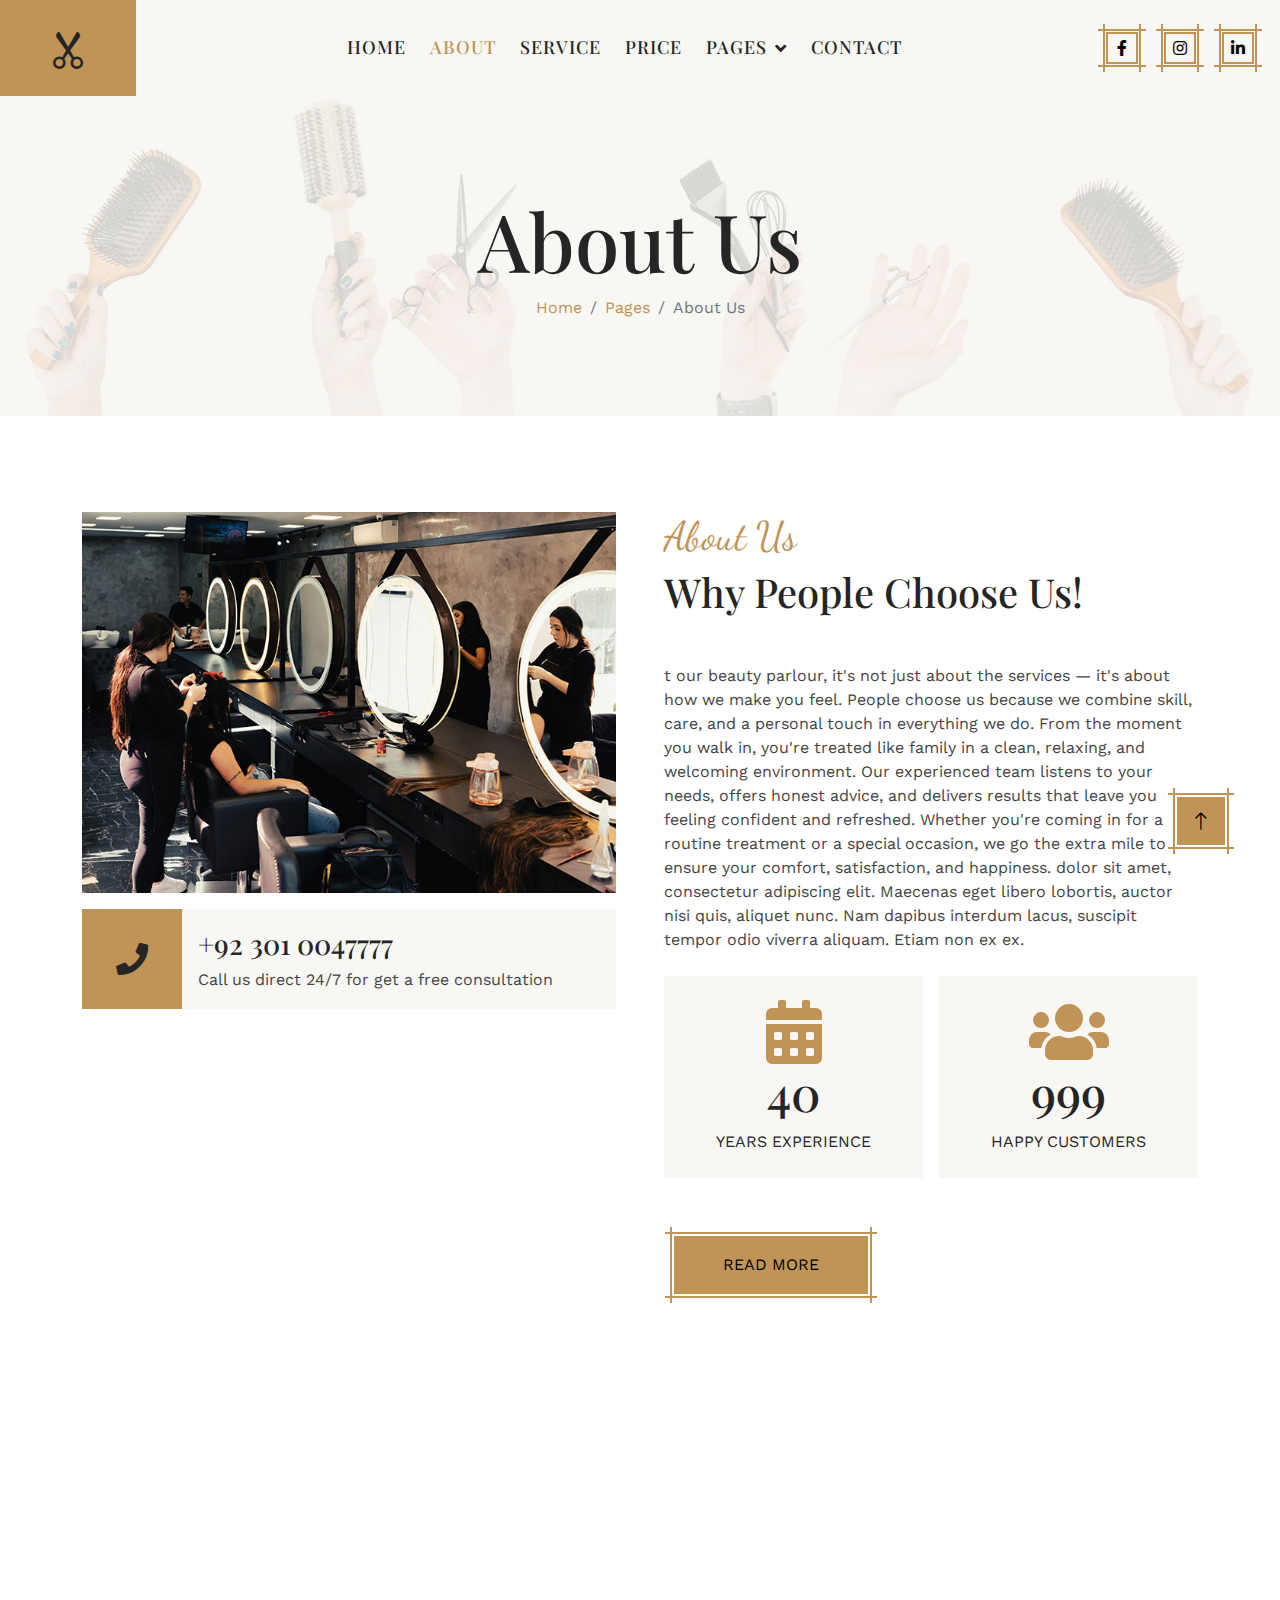
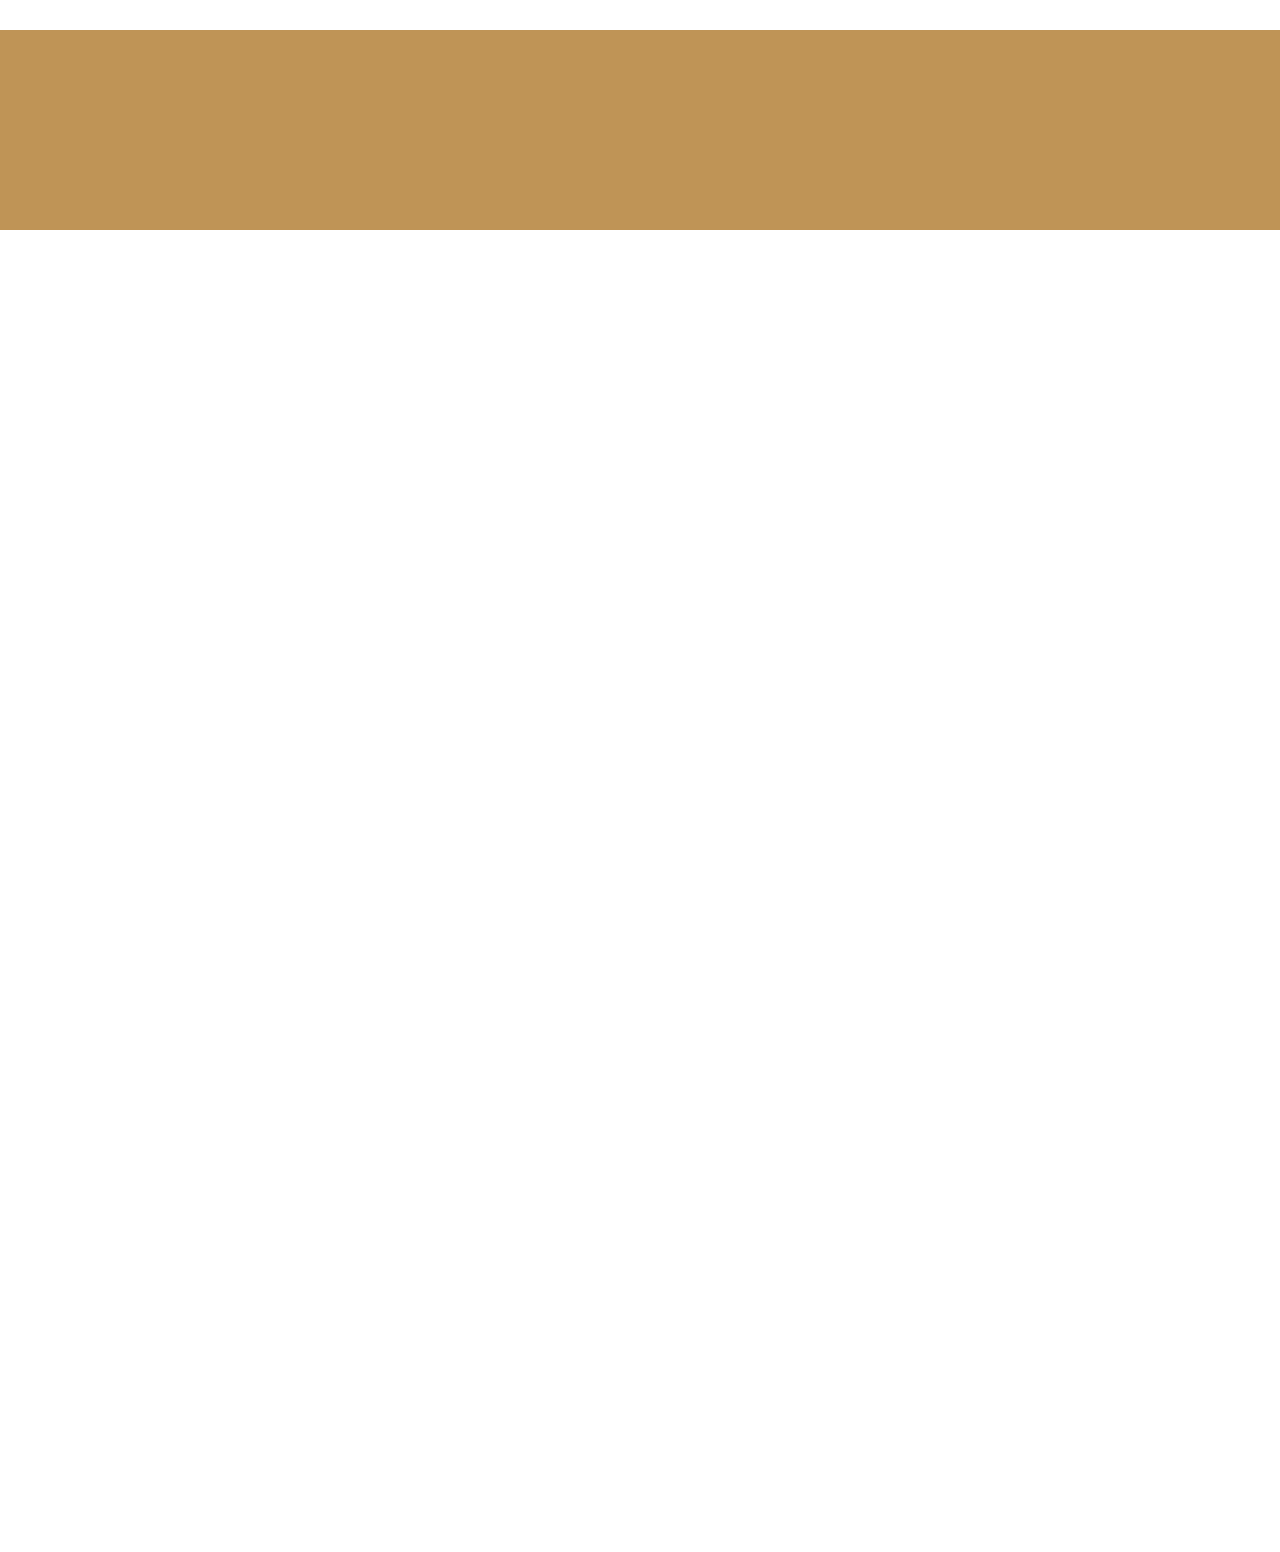
<file: about.html>
<!DOCTYPE html>
<html lang="en">

<head>
    <meta charset="utf-8">
    <title> - Beauty Salon Website Template</title>
    <meta content="width=device-width, initial-scale=1.0" name="viewport">
    <meta content="" name="keywords">
    <meta content="" name="description">

    <!-- Favicon -->
    <link href="img/favicon.ico" rel="icon">

    <!-- Google Web Fonts -->
    <link rel="preconnect" href="https://fonts.googleapis.com">
    <link rel="preconnect" href="https://fonts.gstatic.com" crossorigin>
    <link
        href="https://fonts.googleapis.com/css2?family=Dancing+Script&family=Playfair+Display:wght@500&family=Work+Sans&display=swap"
        rel="stylesheet">

    <!-- Icon Font Stylesheet -->
    <link href="https://cdnjs.cloudflare.com/ajax/libs/font-awesome/5.10.0/css/all.min.css" rel="stylesheet">
    <link href="https://cdn.jsdelivr.net/npm/bootstrap-icons@1.4.1/font/bootstrap-icons.css" rel="stylesheet">

    <!-- Libraries Stylesheet -->
    <link href="lib/animate/animate.min.css" rel="stylesheet">
    <link href="lib/lightbox/css/lightbox.min.css" rel="stylesheet">
    <link href="lib/owlcarousel/assets/owl.carousel.min.css" rel="stylesheet">

    <!-- Customized Bootstrap Stylesheet -->
    <link href="css/bootstrap.min.css" rel="stylesheet">

    <!-- Template Stylesheet -->
    <link href="css/style.css" rel="stylesheet">
</head>

<body>
    <!-- Spinner Start -->
    <div id="spinner"
        class="show bg-white position-fixed translate-middle w-100 vh-100 top-50 start-50 d-flex align-items-center justify-content-center">
        <div class="spinner-grow text-primary" style="width: 3rem; height: 3rem;" role="status">
            <span class="sr-only">Loading...</span>
        </div>
    </div>
    <!-- Spinner End -->


    <!-- Navbar Start -->
    <div class="container-fluid bg-light sticky-top p-0">
        <nav class="navbar navbar-expand-lg navbar-light p-0">
            <a href="index.html" class="navbar-brand bg-primary py-4 px-5 me-0">
                <h1 class="mb-0"><i class="bi bi-scissors"></i></h1>
            </a>
            <button type="button" class="navbar-toggler me-4" data-bs-toggle="collapse"
                data-bs-target="#navbarCollapse">
                <span class="navbar-toggler-icon"></span>
            </button>
            <div class="collapse navbar-collapse p-3" id="navbarCollapse">
                <div class="navbar-nav mx-auto">
                    <a href="index.html" class="nav-item nav-link">Home</a>
                    <a href="about.html" class="nav-item nav-link active">About</a>
                    <a href="service.html" class="nav-item nav-link">Service</a>
                    <a href="price.html" class="nav-item nav-link">Price</a>
                    <div class="nav-item dropdown">
                        <a href="#" class="nav-link dropdown-toggle" data-bs-toggle="dropdown">Pages</a>
                        <div class="dropdown-menu bg-light mt-2">
                            <a href="gallery.html" class="dropdown-item">Photo Gallery</a>
                            <a href="blog.html" class="dropdown-item">Beauty Blog</a>
                            <a href="team.html" class="dropdown-item">Our Team</a>
                            <a href="testimonial.html" class="dropdown-item">Testimonial</a>
                            <a href="404.html" class="dropdown-item">404 Page</a>
                        </div>
                    </div>
                    <a href="contact.html" class="nav-item nav-link">Contact</a>
                </div>
                <div class="d-flex">
                    <a class="btn btn-primary btn-sm-square me-3" href=""><i class="fab fa-facebook-f"></i></a>
                    <a class="btn btn-primary btn-sm-square me-3" href=""><i class="fab fa-instagram"></i></a>
                    <a class="btn btn-primary btn-sm-square" href=""><i class="fab fa-linkedin-in"></i></a>
                </div>
            </div>
        </nav>
    </div>
    <!-- Navbar End -->


    <!-- Hero Start -->
    <div class="container-fluid bg-light page-header py-5 mb-5">
        <div class="container text-center py-5">
            <h1 class="display-1 animated slideInLeft">About Us</h1>
            <nav aria-label="breadcrumb">
                <ol class="breadcrumb justify-content-center animated slideInLeft mb-0">
                    <li class="breadcrumb-item"><a class="text-primary" href="#">Home</a></li>
                    <li class="breadcrumb-item"><a class="text-primary" href="#">Pages</a></li>
                    <li class="breadcrumb-item active" aria-current="page">About Us</li>
                </ol>
            </nav>
        </div>
    </div>
    <!-- Hero End -->


    <!-- About Start -->
    <div class="container-fluid py-5">
        <div class="container">
            <div class="row g-5">
                <div class="col-lg-6 wow fadeIn" data-wow-delay="0.2s">
                    <img class="img-fluid mb-3" src="img/about.jpg" alt="">
                    <div class="d-flex align-items-center bg-light">
                        <div class="btn-square flex-shrink-0 bg-primary" style="width: 100px; height: 100px;">
                            <i class="fa fa-phone fa-2x text-dark"></i>
                        </div>
                        <div class="px-3">
                            <h3>+92 301 0047777</h3>
                            <span>Call us direct 24/7 for get a free consultation</span>
                        </div>
                    </div>
                </div>
                <div class="col-lg-6 wow fadeIn" data-wow-delay="0.5s">
                    <h1 class="font-dancing-script text-primary">About Us</h1>
                    <h1 class="mb-5">Why People Choose Us!</h1>
                    <p class="mb-4">t our beauty parlour, it's not just about the services — it's about how we make you feel. People choose us because we combine skill, care, and a personal touch in everything we do. From the moment you walk in, you're treated like family in a clean, relaxing, and welcoming environment. Our experienced team listens to your needs, offers honest advice, and delivers results that leave you feeling confident and refreshed. Whether you're coming in for a routine treatment or a special occasion, we go the extra mile to ensure your comfort, satisfaction, and happiness. dolor sit amet, consectetur adipiscing elit. Maecenas eget libero
                        lobortis, auctor nisi quis, aliquet nunc. Nam dapibus interdum lacus, suscipit tempor odio
                        viverra aliquam. Etiam non ex ex.</p>
                    <div class="row g-3 mb-5">
                        <div class="col-sm-6">
                            <div class="bg-light text-center p-4">
                                <i class="fas fa-calendar-alt fa-4x text-primary"></i>
                                <h1 class="display-5" data-toggle="counter-up">40</h1>
                                <p class="text-dark text-uppercase mb-0">Years experience</p>
                            </div>
                        </div>
                        <div class="col-sm-6">
                            <div class="bg-light text-center p-4">
                                <i class="fas fa-users fa-4x text-primary"></i>
                                <h1 class="display-5" data-toggle="counter-up">999</h1>
                                <p class="text-dark text-uppercase mb-0">Happy Customers</p>
                            </div>
                        </div>
                    </div>
                    <a class="btn btn-primary text-uppercase px-5 py-3" href="">read more</a>
                </div>
            </div>
        </div>
    </div>
    <!-- About End -->


    <!-- Team Start -->
    <div class="container-fluid overflow-hidden py-5">
        <div class="container">
            <div class="text-center wow fadeIn" data-wow-delay="0.2s">
                <h1 class="font-dancing-script text-primary">Team Members</h1>
                <h1 class="mb-5">Our Experienced Specialists</h1>
            </div>
            <div class="row g-4 team">
                <div class="col-md-6 col-lg-3 wow fadeIn" data-wow-delay="0.1s">
                    <div class="team-item position-relative overflow-hidden">
                        <img class="img-fluid w-100" src="img/team-1.jpg" alt="">
                        <div class="team-overlay">
                            <p class="text-primary mb-1">Hair Specialist</p>
                            <h4>Lily Taylor</h4>
                            <div class="d-flex justify-content-center">
                                <a class="btn btn-dark btn-sm-square border-2 me-3" href="">
                                    <i class="fab fa-facebook-f"></i>
                                </a>
                                <a class="btn btn-dark btn-sm-square border-2 me-3" href="">
                                    <i class="fab fa-instagram"></i>
                                </a>
                                <a class="btn btn-dark btn-sm-square border-2" href="">
                                    <i class="fab fa-linkedin-in"></i>
                                </a>
                            </div>
                        </div>
                    </div>
                </div>
                <div class="col-md-6 col-lg-3 wow fadeIn" data-wow-delay="0.3s">
                    <div class="team-item position-relative overflow-hidden">
                        <img class="img-fluid w-100" src="img/team-2.jpg" alt="">
                        <div class="team-overlay">
                            <p class="text-primary mb-1">Nail Designer</p>
                            <h4>Olivia Smith</h4>
                            <div class="d-flex justify-content-center">
                                <a class="btn btn-dark btn-sm-square border-2 me-3" href="">
                                    <i class="fab fa-facebook-f"></i>
                                </a>
                                <a class="btn btn-dark btn-sm-square border-2 me-3" href="">
                                    <i class="fab fa-instagram"></i>
                                </a>
                                <a class="btn btn-dark btn-sm-square border-2" href="">
                                    <i class="fab fa-linkedin-in"></i>
                                </a>
                            </div>
                        </div>
                    </div>
                </div>
                <div class="col-md-6 col-lg-3 wow fadeIn" data-wow-delay="0.5s">
                    <div class="team-item position-relative overflow-hidden">
                        <img class="img-fluid w-100" src="img/team-3.jpg" alt="">
                        <div class="team-overlay">
                            <p class="text-primary mb-1">Beauty Specialist</p>
                            <h4>Ava Brown</h4>
                            <div class="d-flex justify-content-center">
                                <a class="btn btn-dark btn-sm-square border-2 me-3" href="">
                                    <i class="fab fa-facebook-f"></i>
                                </a>
                                <a class="btn btn-dark btn-sm-square border-2 me-3" href="">
                                    <i class="fab fa-instagram"></i>
                                </a>
                                <a class="btn btn-dark btn-sm-square border-2" href="">
                                    <i class="fab fa-linkedin-in"></i>
                                </a>
                            </div>
                        </div>
                    </div>
                </div>
                <div class="col-md-6 col-lg-3 wow fadeIn" data-wow-delay="0.7s">
                    <div class="team-item position-relative overflow-hidden">
                        <img class="img-fluid w-100" src="img/team-4.jpg" alt="">
                        <div class="team-overlay">
                            <p class="text-primary mb-1">Spa Specialist</p>
                            <h4>Amelia Jones</h4>
                            <div class="d-flex justify-content-center">
                                <a class="btn btn-dark btn-sm-square border-2 me-3" href="">
                                    <i class="fab fa-facebook-f"></i>
                                </a>
                                <a class="btn btn-dark btn-sm-square border-2 me-3" href="">
                                    <i class="fab fa-instagram"></i>
                                </a>
                                <a class="btn btn-dark btn-sm-square border-2" href="">
                                    <i class="fab fa-linkedin-in"></i>
                                </a>
                            </div>
                        </div>
                    </div>
                </div>
            </div>
        </div>
    </div>
    <!-- Team End -->


    <!-- Footer Start -->
    <div class="container-fluid footer position-relative bg-dark text-white-50 py-5 mt-5 wow fadeIn"
        data-wow-delay="0.2s">
        <div class="container py-5">
            <div class="row g-5">
                <div class="col-lg-6 pe-lg-5">
                    <a href="index.html" class="navbar-brand">
                        <h1 class="display-5 text-primary mb-0"><i class="bi bi-scissors"></i>Rose beauty parlour</h1>
                    </a>
                    <p>“From its roots as a modest bridal salon in the 1980s to a revered network across the city, Rose Beauty Parlour Kyiv Karachi stands as a rose in full bloom—where artistry meets comfort, and every guest leaves as a masterpiece.”
(Rose Beauty Parlour was established in the early 1980s by Ayesha Begum and Farhat Ehsan) elitr erat sed diam Step into a world of beauty and care where every detail is designed to enhance your natural charm. From stylish haircuts that perfectly frame your face to flawless makeup that brings out your best features, every service is tailored with precision. Rejuvenating skincare treatments keep your complexion healthy and glowing, while relaxing manicures and pedicures ensure your hands and feet look as polished as you feel. With a touch of elegance and a focus on self-care, each experience leaves you refreshed, confident, and radiant

eirmod eos lorem nonumy. Tempor sea Step into a world of beauty and care where every detail is designed to enhance your natural charm. From stylish haircuts that perfectly frame your face to flawless makeup that brings out your best features, every service is tailored with precision. Rejuvenating skincare treatments keep your complexion healthy and glowing, while relaxing manicures and pedicures ensure your hands and feet look as polished as you feel. With a touch of elegance and a focus on self-care, each experience leaves you refreshed, confident, and radiant

diam sed
                        clita dolore eos dolores magna erat dolore sed stet justo et dolor.</p>
                    <p class="mb-2"><i class="fa fa-map-marker-alt me-2">+92-21-34816363 | +92 301 0047777</i>
A-570, Block 3, Gulshan-e-Iqbal, Karachi.

</p>
                    <p class="mb-2"><i class="fa fa-phone-alt me-2">+92-21-34816363 | +92 301 0047777</i></p>
                    <p><i class="fa fa-envelope me-2"></i>rosebeautyparlour.official@gmail.com</p>
                    <div class="d-flex justify-content-start mt-4">
                        <a class="btn btn-sm-square btn-primary me-3" href="#"><i class="fab fa-twitter"></i></a>
                        <a class="btn btn-sm-square btn-primary me-3" href="#"><i class="fab fa-facebook-f"></i></a>
                        <a class="btn btn-sm-square btn-primary me-3" href="#"><i class="fab fa-linkedin-in"></i></a>
                        <a class="btn btn-sm-square btn-primary me-3" href="#"><i class="fab fa-instagram"></i></a>
                    </div>
                </div>
                <div class="col-lg-6 ps-lg-5">
                    <div class="row g-4">
                        <div class="col-sm-6">
                            <h5 class="text-primary mb-4">Quick Links</h5>
                            <a class="btn btn-link" href="">About Us</a>
                            <a class="btn btn-link" href="">Contact Us</a>
                            <a class="btn btn-link" href="">Our Services</a>
                            <a class="btn btn-link" href="">Terms & Condition</a>
                        </div>
                        <div class="col-sm-6">
                            <h5 class="text-primary mb-4">Popular Links</h5>
                            <a class="btn btn-link" href="">About Us</a>
                            <a class="btn btn-link" href="">Contact Us</a>
                            <a class="btn btn-link" href="">Our Services</a>
                            <a class="btn btn-link" href="">Terms & Condition</a>
                        </div>
                        <div class="col-sm-12">
                            <h5 class="text-primary mb-4">Newsletter</h5>
                            <div class="position-relative w-100 mb-2">
                                <input class="form-control bg-secondary border-0 w-100 ps-4 pe-5" type="text"
                                    placeholder="Enter Your Email" style="height: 60px;">
                                <button type="button" class="btn shadow-none position-absolute top-0 end-0 mt-2 me-2"><i
                                        class="fa fa-paper-plane text-primary fs-4"></i></button>
                            </div>
                            <p class="mb-0">Diam sed sed dolor stet amet eirmod</p>
                        </div>
                    </div>
                </div>
            </div>
        </div>
    </div>
    <!-- Footer End -->


    <!-- Copyright Start -->
    <div class="container-fluid bg-dark text-white border-top border-secondary py-4 wow fadeIn" data-wow-delay="0.1s">
        <div class="container">
            <div class="row">
                <div class="col-md-6 text-center text-md-start mb-3 mb-md-0">
                    &copy; <a class="border-bottom" href="#">Your Site Name</a>, All Right Reserved.
                </div>
                <div class="col-md-6 text-center text-md-end">
                    <!--/*** This template is free as long as you keep the below author’s credit link/attribution link/backlink. ***/-->
                    <!--/*** If you'd like to use the template without the below author’s credit link/attribution link/backlink, ***/-->
                    <!--/*** you can purchase the Credit Removal License from "https://htmlcodex.com/credit-removal". ***/-->
                    Designed By <a class="border-bottom" href="https://htmlcodex.com">HTML Codex</a>.
                    Distributed By <a class="border-bottom" href="https://themewagon.com">ThemeWagon</a>
                </div>
            </div>
        </div>
    </div>
    <!-- Copyright End -->


    <!-- Back to Top -->
    <a href="#" class="btn btn-lg btn-primary btn-lg-square back-to-top"><i class="bi bi-arrow-up"></i></a>


    <!-- JavaScript Libraries -->
    <script src="https://ajax.googleapis.com/ajax/libs/jquery/3.6.1/jquery.min.js"></script>
    <script src="https://cdn.jsdelivr.net/npm/bootstrap@5.0.0/dist/js/bootstrap.bundle.min.js"></script>
    <script src="lib/wow/wow.min.js"></script>
    <script src="lib/easing/easing.min.js"></script>
    <script src="lib/waypoints/waypoints.min.js"></script>
    <script src="lib/counterup/counterup.min.js"></script>
    <script src="lib/lightbox/js/lightbox.min.js"></script>
    <script src="lib/owlcarousel/owl.carousel.min.js"></script>

    <!-- Template Javascript -->
    <script src="js/main.js"></script>
</body>

</html>
</file>
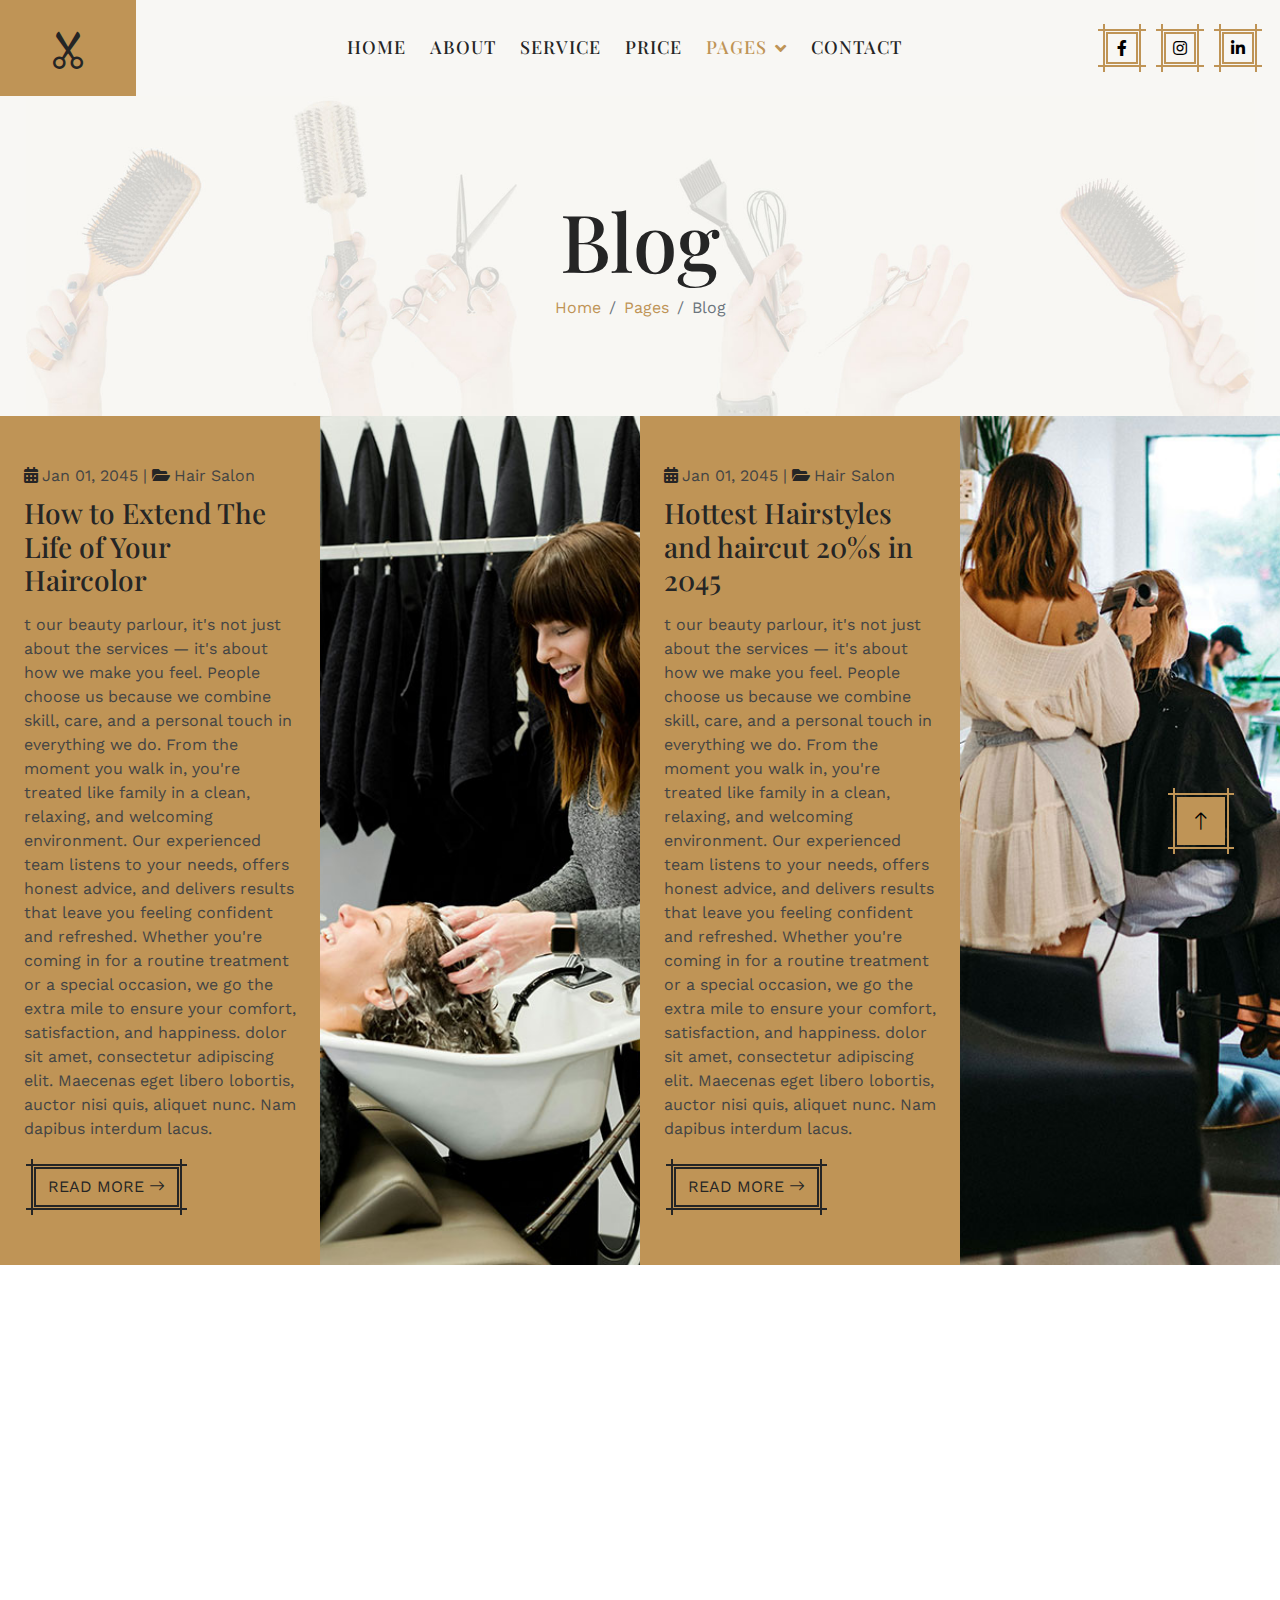
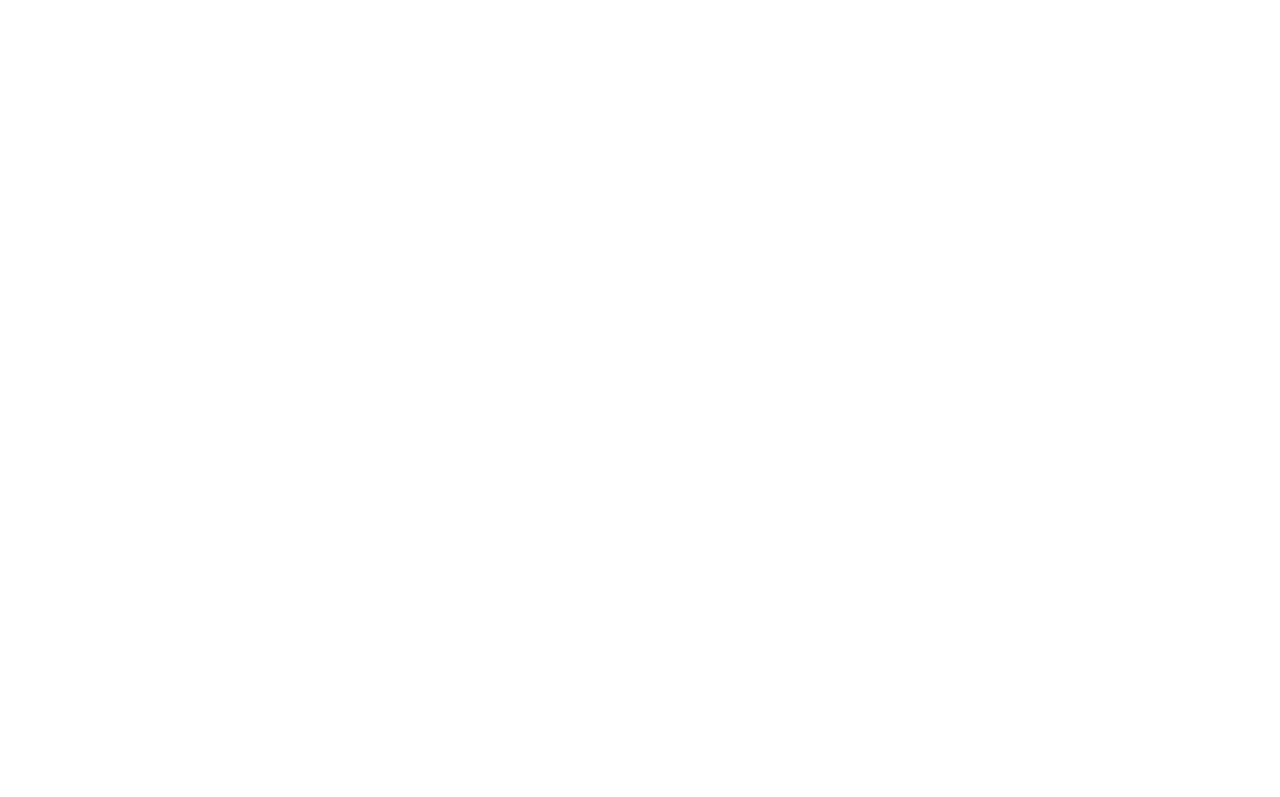
<file: blog.html>
<!DOCTYPE html>
<html lang="en">

<head>
    <meta charset="utf-8">
    <title> - Beauty Salon Website Template</title>
    <meta content="width=device-width, initial-scale=1.0" name="viewport">
    <meta content="" name="keywords">
    <meta content="" name="description">

    <!-- Favicon -->
    <link href="img/favicon.ico" rel="icon">

    <!-- Google Web Fonts -->
    <link rel="preconnect" href="https://fonts.googleapis.com">
    <link rel="preconnect" href="https://fonts.gstatic.com" crossorigin>
    <link
        href="https://fonts.googleapis.com/css2?family=Dancing+Script&family=Playfair+Display:wght@500&family=Work+Sans&display=swap"
        rel="stylesheet">

    <!-- Icon Font Stylesheet -->
    <link href="https://cdnjs.cloudflare.com/ajax/libs/font-awesome/5.10.0/css/all.min.css" rel="stylesheet">
    <link href="https://cdn.jsdelivr.net/npm/bootstrap-icons@1.4.1/font/bootstrap-icons.css" rel="stylesheet">

    <!-- Libraries Stylesheet -->
    <link href="lib/animate/animate.min.css" rel="stylesheet">
    <link href="lib/lightbox/css/lightbox.min.css" rel="stylesheet">
    <link href="lib/owlcarousel/assets/owl.carousel.min.css" rel="stylesheet">

    <!-- Customized Bootstrap Stylesheet -->
    <link href="css/bootstrap.min.css" rel="stylesheet">

    <!-- Template Stylesheet -->
    <link href="css/style.css" rel="stylesheet">
</head>

<body>
    <!-- Spinner Start -->
    <div id="spinner"
        class="show bg-white position-fixed translate-middle w-100 vh-100 top-50 start-50 d-flex align-items-center justify-content-center">
        <div class="spinner-grow text-primary" style="width: 3rem; height: 3rem;" role="status">
            <span class="sr-only">Loading...</span>
        </div>
    </div>
    <!-- Spinner End -->


    <!-- Navbar Start -->
    <div class="container-fluid bg-light sticky-top p-0">
        <nav class="navbar navbar-expand-lg navbar-light p-0">
            <a href="index.html" class="navbar-brand bg-primary py-4 px-5 me-0">
                <h1 class="mb-0"><i class="bi bi-scissors"></i></h1>
            </a>
            <button type="button" class="navbar-toggler me-4" data-bs-toggle="collapse"
                data-bs-target="#navbarCollapse">
                <span class="navbar-toggler-icon"></span>
            </button>
            <div class="collapse navbar-collapse p-3" id="navbarCollapse">
                <div class="navbar-nav mx-auto">
                    <a href="index.html" class="nav-item nav-link">Home</a>
                    <a href="about.html" class="nav-item nav-link">About</a>
                    <a href="service.html" class="nav-item nav-link">Service</a>
                    <a href="price.html" class="nav-item nav-link">Price</a>
                    <div class="nav-item dropdown">
                        <a href="#" class="nav-link dropdown-toggle active" data-bs-toggle="dropdown">Pages</a>
                        <div class="dropdown-menu bg-light mt-2">
                            <a href="gallery.html" class="dropdown-item">Photo Gallery</a>
                            <a href="blog.html" class="dropdown-item active">Beauty Blog</a>
                            <a href="team.html" class="dropdown-item">Our Team</a>
                            <a href="testimonial.html" class="dropdown-item">Testimonial</a>
                            <a href="404.html" class="dropdown-item">404 Page</a>
                        </div>
                    </div>
                    <a href="contact.html" class="nav-item nav-link">Contact</a>
                </div>
                <div class="d-flex">
                    <a class="btn btn-primary btn-sm-square me-3" href=""><i class="fab fa-facebook-f"></i></a>
                    <a class="btn btn-primary btn-sm-square me-3" href=""><i class="fab fa-instagram"></i></a>
                    <a class="btn btn-primary btn-sm-square" href=""><i class="fab fa-linkedin-in"></i></a>
                </div>
            </div>
        </nav>
    </div>
    <!-- Navbar End -->


    <!-- Hero Start -->
    <div class="container-fluid bg-light page-header py-5">
        <div class="container text-center py-5">
            <h1 class="display-1 animated slideInLeft">Blog</h1>
            <nav aria-label="breadcrumb">
                <ol class="breadcrumb justify-content-center animated slideInLeft mb-0">
                    <li class="breadcrumb-item"><a class="text-primary" href="#">Home</a></li>
                    <li class="breadcrumb-item"><a class="text-primary" href="#">Pages</a></li>
                    <li class="breadcrumb-item active" aria-current="page">Blog</li>
                </ol>
            </nav>
        </div>
    </div>
    <!-- Hero End -->


    <!-- Blog Start -->
    <div class="container-fluid blog p-0">
        <div class="row g-0">
            <div class="col-md-6 col-lg-3 wow fadeIn" data-wow-delay="0.1s">
                <div class="h-100 d-flex flex-column justify-content-center bg-primary py-5 px-4">
                    <p class="mb-2"><i class="fa fa-calendar-alt text-dark me-1"></i>Jan 01, 2045 | <i
                            class="fa fa-folder-open text-dark me-1"></i>Hair Salon</p>
                    <h3 class="mb-3">How to Extend The Life of Your Haircolor</h3>
                    <p>t our beauty parlour, it's not just about the services — it's about how we make you feel. People choose us because we combine skill, care, and a personal touch in everything we do. From the moment you walk in, you're treated like family in a clean, relaxing, and welcoming environment. Our experienced team listens to your needs, offers honest advice, and delivers results that leave you feeling confident and refreshed. Whether you're coming in for a routine treatment or a special occasion, we go the extra mile to ensure your comfort, satisfaction, and happiness. dolor sit amet, consectetur adipiscing elit. Maecenas eget libero lobortis, auctor
                        nisi quis, aliquet nunc. Nam dapibus interdum lacus.</p>
                    <a class="btn btn-dark align-self-start text-uppercase" href="">read more <i
                            class="bi bi-arrow-right"></i></a>
                </div>
            </div>
            <div class="col-md-6 col-lg-3 wow fadeIn" data-wow-delay="0.3s">
                <div class="h-100">
                    <img class="img-fluid w-100 h-100" src="img/blog-1.jpg" alt="" style="object-fit: cover;">
                </div>
            </div>
            <div class="col-md-6 col-lg-3 wow fadeIn" data-wow-delay="0.5s">
                <div class="h-100 d-flex flex-column justify-content-center bg-primary py-5 px-4">
                    <p class="mb-2"><i class="fa fa-calendar-alt text-dark me-1"></i>Jan 01, 2045 | <i
                            class="fa fa-folder-open text-dark me-1"></i>Hair Salon</p>
                    <h3 class="mb-3">Hottest Hairstyles and haircut 20%s in 2045</h3>
                    <p>t our beauty parlour, it's not just about the services — it's about how we make you feel. People choose us because we combine skill, care, and a personal touch in everything we do. From the moment you walk in, you're treated like family in a clean, relaxing, and welcoming environment. Our experienced team listens to your needs, offers honest advice, and delivers results that leave you feeling confident and refreshed. Whether you're coming in for a routine treatment or a special occasion, we go the extra mile to ensure your comfort, satisfaction, and happiness. dolor sit amet, consectetur adipiscing elit. Maecenas eget libero lobortis, auctor
                        nisi quis, aliquet nunc. Nam dapibus interdum lacus.</p>
                    <a class="btn btn-dark align-self-start text-uppercase" href="">read more <i
                            class="bi bi-arrow-right"></i></a>
                </div>
            </div>
            <div class="col-md-6 col-lg-3 wow fadeIn" data-wow-delay="0.7s">
                <div class="h-100">
                    <img class="img-fluid w-100 h-100" src="img/blog-2.jpg" alt="" style="object-fit: cover;">
                </div>
            </div>
        </div>
    </div>
    <!-- Blog End -->


    <!-- Footer Start -->
    <div class="container-fluid footer position-relative bg-dark text-white-50 py-5 wow fadeIn" data-wow-delay="0.2s">
        <div class="container py-5">
            <div class="row g-5">
                <div class="col-lg-6 pe-lg-5">
                    <a href="index.html" class="navbar-brand">
                        <h1 class="display-5 text-primary mb-0"><i class="bi bi-scissors"></i></h1>
                    </a>
                    <p>“From its roots as a modest bridal salon in the 1980s to a revered network across the city, Rose Beauty Parlour Kyiv Karachi stands as a rose in full bloom—where artistry meets comfort, and every guest leaves as a masterpiece.”
(Rose Beauty Parlour was established in the early 1980s by Ayesha Begum and Farhat Ehsan) elitr erat sed diam Step into a world of beauty and care where every detail is designed to enhance your natural charm. From stylish haircuts that perfectly frame your face to flawless makeup that brings out your best features, every service is tailored with precision. Rejuvenating skincare treatments keep your complexion healthy and glowing, while relaxing manicures and pedicures ensure your hands and feet look as polished as you feel. With a touch of elegance and a focus on self-care, each experience leaves you refreshed, confident, and radiant

eirmod eos lorem nonumy. Tempor sea Step into a world of beauty and care where every detail is designed to enhance your natural charm. From stylish haircuts that perfectly frame your face to flawless makeup that brings out your best features, every service is tailored with precision. Rejuvenating skincare treatments keep your complexion healthy and glowing, while relaxing manicures and pedicures ensure your hands and feet look as polished as you feel. With a touch of elegance and a focus on self-care, each experience leaves you refreshed, confident, and radiant

diam sed
                        clita dolore eos dolores magna erat dolore sed stet justo et dolor.</p>
                    <p class="mb-2"><i class="fa fa-map-marker-alt me-2"></i>
A-570, Block 3, Gulshan-e-Iqbal, Karachi.

</p>
                    <p class="mb-2"><i class="fa fa-phone-alt me-2"></i></p>
                    <p><i class="fa fa-envelope me-2"></i>rosebeautyparlour.official@gmail.com</p>
                    <div class="d-flex justify-content-start mt-4">
                        <a class="btn btn-sm-square btn-primary me-3" href="#"><i class="fab fa-twitter"></i></a>
                        <a class="btn btn-sm-square btn-primary me-3" href="#"><i class="fab fa-facebook-f"></i></a>
                        <a class="btn btn-sm-square btn-primary me-3" href="#"><i class="fab fa-linkedin-in"></i></a>
                        <a class="btn btn-sm-square btn-primary me-3" href="#"><i class="fab fa-instagram"></i></a>
                    </div>
                </div>
                <div class="col-lg-6 ps-lg-5">
                    <div class="row g-4">
                        <div class="col-sm-6">
                            <h5 class="text-primary mb-4">Quick Links</h5>
                            <a class="btn btn-link" href="">About Us</a>
                            <a class="btn btn-link" href="">Contact Us</a>
                            <a class="btn btn-link" href="">Our Services</a>
                            <a class="btn btn-link" href="">Terms & Condition</a>
                        </div>
                        <div class="col-sm-6">
                            <h5 class="text-primary mb-4">Popular Links</h5>
                            <a class="btn btn-link" href="">About Us</a>
                            <a class="btn btn-link" href="">Contact Us</a>
                            <a class="btn btn-link" href="">Our Services</a>
                            <a class="btn btn-link" href="">Terms & Condition</a>
                        </div>
                        <div class="col-sm-12">
                            <h5 class="text-primary mb-4">Newsletter</h5>
                            <div class="position-relative w-100 mb-2">
                                <input class="form-control bg-secondary border-0 w-100 ps-4 pe-5" type="text"
                                    placeholder="Enter Your Email" style="height: 60px;">
                                <button type="button" class="btn shadow-none position-absolute top-0 end-0 mt-2 me-2"><i
                                        class="fa fa-paper-plane text-primary fs-4"></i></button>
                            </div>
                            <p class="mb-0">Diam sed sed dolor stet amet eirmod</p>
                        </div>
                    </div>
                </div>
            </div>
        </div>
    </div>
    <!-- Footer End -->


    <!-- Copyright Start -->
    <div class="container-fluid bg-dark text-white border-top border-secondary py-4 wow fadeIn" data-wow-delay="0.1s">
        <div class="container">
            <div class="row">
                <div class="col-md-6 text-center text-md-start mb-3 mb-md-0">
                    &copy; <a class="border-bottom" href="#">Your Site Name</a>, All Right Reserved.
                </div>
                <div class="col-md-6 text-center text-md-end">
                    <!--/*** This template is free as long as you keep the below author’s credit link/attribution link/backlink. ***/-->
                    <!--/*** If you'd like to use the template without the below author’s credit link/attribution link/backlink, ***/-->
                    <!--/*** you can purchase the Credit Removal License from "https://htmlcodex.com/credit-removal". ***/-->
                    Designed By <a class="border-bottom" href="https://htmlcodex.com">HTML Codex</a>.
                    Distributed By <a class="border-bottom" href="https://themewagon.com">ThemeWagon</a>
                </div>
            </div>
        </div>
    </div>
    <!-- Copyright End -->


    <!-- Back to Top -->
    <a href="#" class="btn btn-lg btn-primary btn-lg-square back-to-top"><i class="bi bi-arrow-up"></i></a>


    <!-- JavaScript Libraries -->
    <script src="https://ajax.googleapis.com/ajax/libs/jquery/3.6.1/jquery.min.js"></script>
    <script src="https://cdn.jsdelivr.net/npm/bootstrap@5.0.0/dist/js/bootstrap.bundle.min.js"></script>
    <script src="lib/wow/wow.min.js"></script>
    <script src="lib/easing/easing.min.js"></script>
    <script src="lib/waypoints/waypoints.min.js"></script>
    <script src="lib/counterup/counterup.min.js"></script>
    <script src="lib/lightbox/js/lightbox.min.js"></script>
    <script src="lib/owlcarousel/owl.carousel.min.js"></script>

    <!-- Template Javascript -->
    <script src="js/main.js"></script>
</body>

</html>
</file>
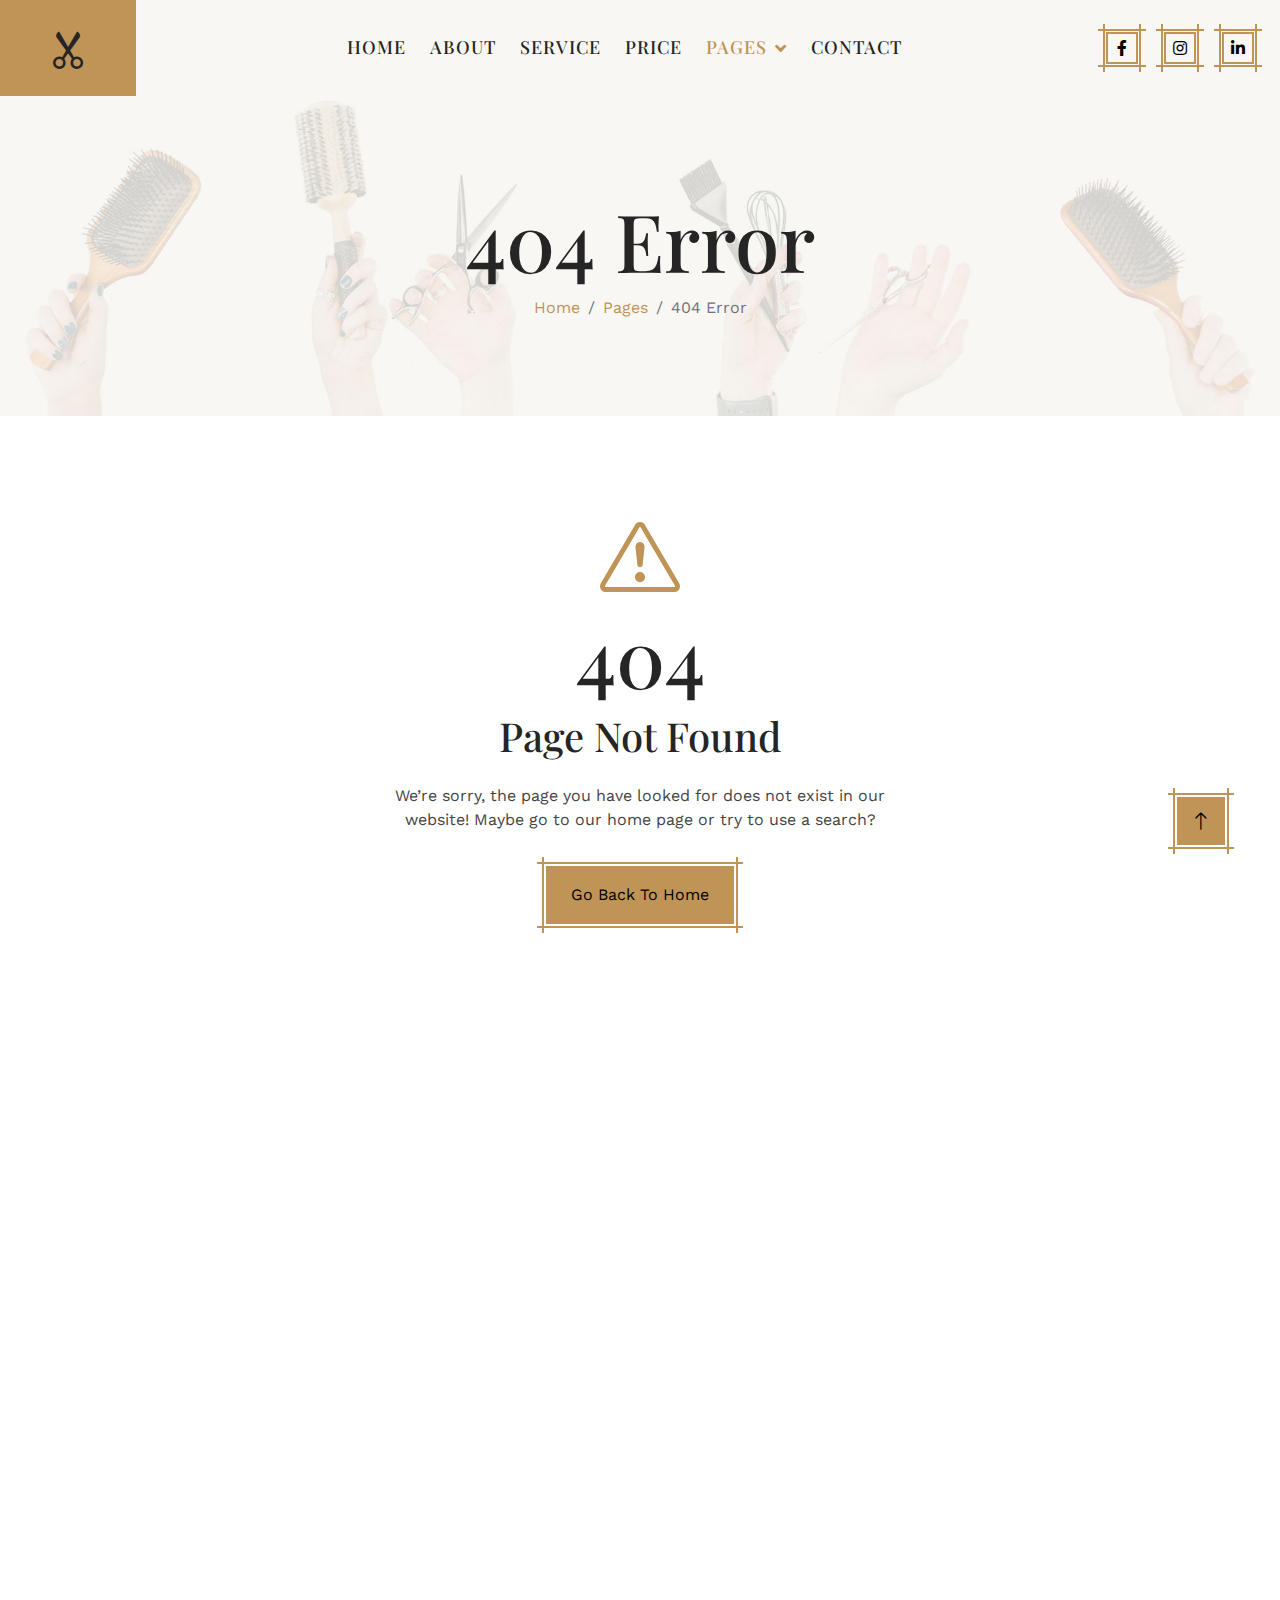
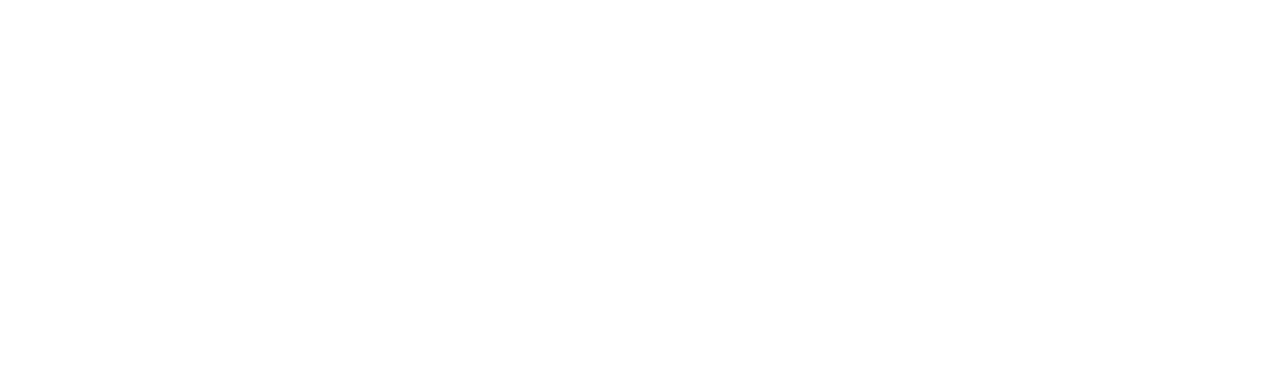
<file: business.html>
<!DOCTYPE html>
<html lang="en">

<head>
    <meta charset="utf-8">
    <title>rose beauty parlour- Beauty Salon Website Template</title>
    <meta content="width=device-width, initial-scale=1.0" name="viewport">
    <meta content="" name="keywords">
    <meta content="" name="description">

    <!-- Favicon -->
    <link href="img/favicon.ico" rel="icon">

    <!-- Google Web Fonts -->
    <link rel="preconnect" href="https://fonts.googleapis.com">
    <link rel="preconnect" href="https://fonts.gstatic.com" crossorigin>
    <link
        href="https://fonts.googleapis.com/css2?family=Dancing+Script&family=Playfair+Display:wght@500&family=Work+Sans&display=swap"
        rel="stylesheet">

    <!-- Icon Font Stylesheet -->
    <link href="https://cdnjs.cloudflare.com/ajax/libs/font-awesome/5.10.0/css/all.min.css" rel="stylesheet">
    <link href="https://cdn.jsdelivr.net/npm/bootstrap-icons@1.4.1/font/bootstrap-icons.css" rel="stylesheet">

    <!-- Libraries Stylesheet -->
    <link href="lib/animate/animate.min.css" rel="stylesheet">
    <link href="lib/lightbox/css/lightbox.min.css" rel="stylesheet">
    <link href="lib/owlcarousel/assets/owl.carousel.min.css" rel="stylesheet">

    <!-- Customized Bootstrap Stylesheet -->
    <link href="css/bootstrap.min.css" rel="stylesheet">

    <!-- Template Stylesheet -->
    <link href="css/style.css" rel="stylesheet">
</head>

<body>
    <!-- Spinner Start -->
    <div id="spinner"
        class="show bg-white position-fixed translate-middle w-100 vh-100 top-50 start-50 d-flex align-items-center justify-content-center">
        <div class="spinner-grow text-primary" style="width: 3rem; height: 3rem;" role="status">
            <span class="sr-only">Loading...</span>
        </div>
    </div>
    <!-- Spinner End -->


    <!-- Navbar Start -->
    <div class="container-fluid bg-light sticky-top p-0">
        <nav class="navbar navbar-expand-lg navbar-light p-0">
            <a href="index.html" class="navbar-brand bg-primary py-4 px-5 me-0">
                <h1 class="mb-0"><i class="bi bi-scissors"></i></h1>
            </a>
            <button type="button" class="navbar-toggler me-4" data-bs-toggle="collapse"
                data-bs-target="#navbarCollapse">
                <span class="navbar-toggler-icon"></span>
            </button>
            <div class="collapse navbar-collapse p-3" id="navbarCollapse">
                <div class="navbar-nav mx-auto">
                    <a href="index.html" class="nav-item nav-link">Home</a>
                    <a href="about.html" class="nav-item nav-link">About</a>
                    <a href="service.html" class="nav-item nav-link">Service</a>
                    <a href="price.html" class="nav-item nav-link">Price</a>
                    <div class="nav-item dropdown">
                        <a href="#" class="nav-link dropdown-toggle active" data-bs-toggle="dropdown">Pages</a>
                        <div class="dropdown-menu bg-light mt-2">
                            <a href="gallery.html" class="dropdown-item">Photo Gallery</a>
                            <a href="blog.html" class="dropdown-item">Beauty Blog</a>
                            <a href="team.html" class="dropdown-item">Our Team</a>
                            <a href="testimonial.html" class="dropdown-item">Testimonial</a>
                            <a href="404.html" class="dropdown-item active">404 Page</a>
                        </div>
                    </div>
                    <a href="contact.html" class="nav-item nav-link">Contact</a>
                </div>
                <div class="d-flex">
                    <a class="btn btn-primary btn-sm-square me-3" href=""><i class="fab fa-facebook-f"></i></a>
                    <a class="btn btn-primary btn-sm-square me-3" href=""><i class="fab fa-instagram"></i></a>
                    <a class="btn btn-primary btn-sm-square" href=""><i class="fab fa-linkedin-in"></i></a>
                </div>
            </div>
        </nav>
    </div>
    <!-- Navbar End -->


    <!-- Hero Start -->
    <div class="container-fluid bg-light page-header py-5 mb-5">
        <div class="container text-center py-5">
            <h1 class="display-1 animated slideInLeft">404 Error</h1>
            <nav aria-label="breadcrumb">
                <ol class="breadcrumb justify-content-center animated slideInLeft mb-0">
                    <li class="breadcrumb-item"><a class="text-primary" href="#">Home</a></li>
                    <li class="breadcrumb-item"><a class="text-primary" href="#">Pages</a></li>
                    <li class="breadcrumb-item active" aria-current="page">404 Error</li>
                </ol>
            </nav>
        </div>
    </div>
    <!-- Hero End -->


    <!-- 404 Start -->
    <div class="container-fluid py-5 wow fadeIn" data-wow-delay="0.1s">
        <div class="container text-center">
            <div class="row justify-content-center">
                <div class="col-lg-6">
                    <i class="bi bi-exclamation-triangle display-1 text-primary"></i>
                    <h1 class="display-1">404</h1>
                    <h1 class="mb-4">Page Not Found</h1>
                    <p class="mb-4">We’re sorry, the page you have looked for does not exist in our website! Maybe go to
                        our home page or try to use a search?</p>
                    <a class="btn btn-primary py-3 px-4" href="">Go Back To Home</a>
                </div>
            </div>
        </div>
    </div>
    <!-- 404 End -->


    <!-- Footer Start -->
    <div class="container-fluid footer position-relative bg-dark text-white-50 py-5 mt-5 wow fadeIn"
        data-wow-delay="0.2s">
        <div class="container py-5">
            <div class="row g-5">
                <div class="col-lg-6 pe-lg-5">
                    <a href="index.html" class="navbar-brand">
                        <h1 class="display-5 text-primary mb-0"><i class="bi bi-scissors"></i></h1>
                    </a>
                    <p>“From its roots as a modest bridal salon in the 1980s to a revered network across the city, Rose Beauty Parlour Kyiv Karachi stands as a rose in full bloom—where artistry meets comfort, and every guest leaves as a masterpiece.”
(Rose Beauty Parlour was established in the early 1980s by Ayesha Begum and Farhat Ehsan) elitr erat sed diam eirmod eos lorem nonumy. Tempor sea Step into a world of beauty and care where every detail is designed to enhance your natural charm. From stylish haircuts that perfectly frame your face to flawless makeup that brings out your best features, every service is tailored with precision. Rejuvenating skincare treatments keep your complexion healthy and glowing, while relaxing manicures and pedicures ensure your hands and feet look as polished as you feel. With a touch of elegance and a focus on self-care, each experience leaves you refreshed, confident, and radiant

diam sed
                        clita dolore eos dolores magna erat dolore sed stet justo et dolor.</p>
                    <p class="mb-2"><i class="fa fa-map-marker-alt me-2"></i>
A-570, Block 3, Gulshan-e-Iqbal, Karachi.

</p>
                    <p class="mb-2"><i class="fa fa-phone-alt me-2"></i></p>
                    <p><i class="fa fa-envelope me-2"></i>rosebeautyparlour.official@gmail.com</p>
                    <div class="d-flex justify-content-start mt-4">
                        <a class="btn btn-sm-square btn-primary me-3" href="#"><i class="fab fa-twitter"></i></a>
                        <a class="btn btn-sm-square btn-primary me-3" href="#"><i class="fab fa-facebook-f"></i></a>
                        <a class="btn btn-sm-square btn-primary me-3" href="#"><i class="fab fa-linkedin-in"></i></a>
                        <a class="btn btn-sm-square btn-primary me-3" href="#"><i class="fab fa-instagram"></i></a>
                    </div>
                </div>
                <div class="col-lg-6 ps-lg-5">
                    <div class="row g-4">
                        <div class="col-sm-6">
                            <h5 class="text-primary mb-4">Quick Links</h5>
                            <a class="btn btn-link" href="">About Us</a>
                            <a class="btn btn-link" href="">Contact Us</a>
                            <a class="btn btn-link" href="">Our Services</a>
                            <a class="btn btn-link" href="">Terms & Condition</a>
                        </div>
                        <div class="col-sm-6">
                            <h5 class="text-primary mb-4">Popular Links</h5>
                            <a class="btn btn-link" href="">About Us</a>
                            <a class="btn btn-link" href="">Contact Us</a>
                            <a class="btn btn-link" href="">Our Services</a>
                            <a class="btn btn-link" href="">Terms & Condition</a>
                        </div>
                        <div class="col-sm-12">
                            <h5 class="text-primary mb-4">Newsletter</h5>
                            <div class="position-relative w-100 mb-2">
                                <input class="form-control bg-secondary border-0 w-100 ps-4 pe-5" type="text"
                                    placeholder="Enter Your Email" style="height: 60px;">
                                <button type="button" class="btn shadow-none position-absolute top-0 end-0 mt-2 me-2"><i
                                        class="fa fa-paper-plane text-primary fs-4"></i></button>
                            </div>
                            <p class="mb-0">Diam sed sed dolor stet amet eirmod</p>
                        </div>
                    </div>
                </div>
            </div>
        </div>
    </div>
    <!-- Footer End -->


    <!-- Copyright Start -->
    <div class="container-fluid bg-dark text-white border-top border-secondary py-4 wow fadeIn" data-wow-delay="0.1s">
        <div class="container">
            <div class="row">
                <div class="col-md-6 text-center text-md-start mb-3 mb-md-0">
                    &copy; <a class="border-bottom" href="#">Your Site Name</a>, All Right Reserved.
                </div>
                <div class="col-md-6 text-center text-md-end">
                    <!--/*** This template is free as long as you keep the below author’s credit link/attribution link/backlink. ***/-->
                    <!--/*** If you'd like to use the template without the below author’s credit link/attribution link/backlink, ***/-->
                    <!--/*** you can purchase the Credit Removal License from "https://htmlcodex.com/credit-removal". ***/-->
                    Designed By <a class="border-bottom" href="https://htmlcodex.com">HTML Codex</a>.
                    Distributed By <a class="border-bottom" href="https://themewagon.com">ThemeWagon</a>
                </div>
            </div>
        </div>
    </div>
    <!-- Copyright End -->


    <!-- Back to Top -->
    <a href="#" class="btn btn-lg btn-primary btn-lg-square back-to-top"><i class="bi bi-arrow-up"></i></a>


    <!-- JavaScript Libraries -->
    <script src="https://ajax.googleapis.com/ajax/libs/jquery/3.6.1/jquery.min.js"></script>
    <script src="https://cdn.jsdelivr.net/npm/bootstrap@5.0.0/dist/js/bootstrap.bundle.min.js"></script>
    <script src="lib/wow/wow.min.js"></script>
    <script src="lib/easing/easing.min.js"></script>
    <script src="lib/waypoints/waypoints.min.js"></script>
    <script src="lib/counterup/counterup.min.js"></script>
    <script src="lib/lightbox/js/lightbox.min.js"></script>
    <script src="lib/owlcarousel/owl.carousel.min.js"></script>

    <!-- Template Javascript -->
    <script src="js/main.js"></script>
</body>

</html>
</file>
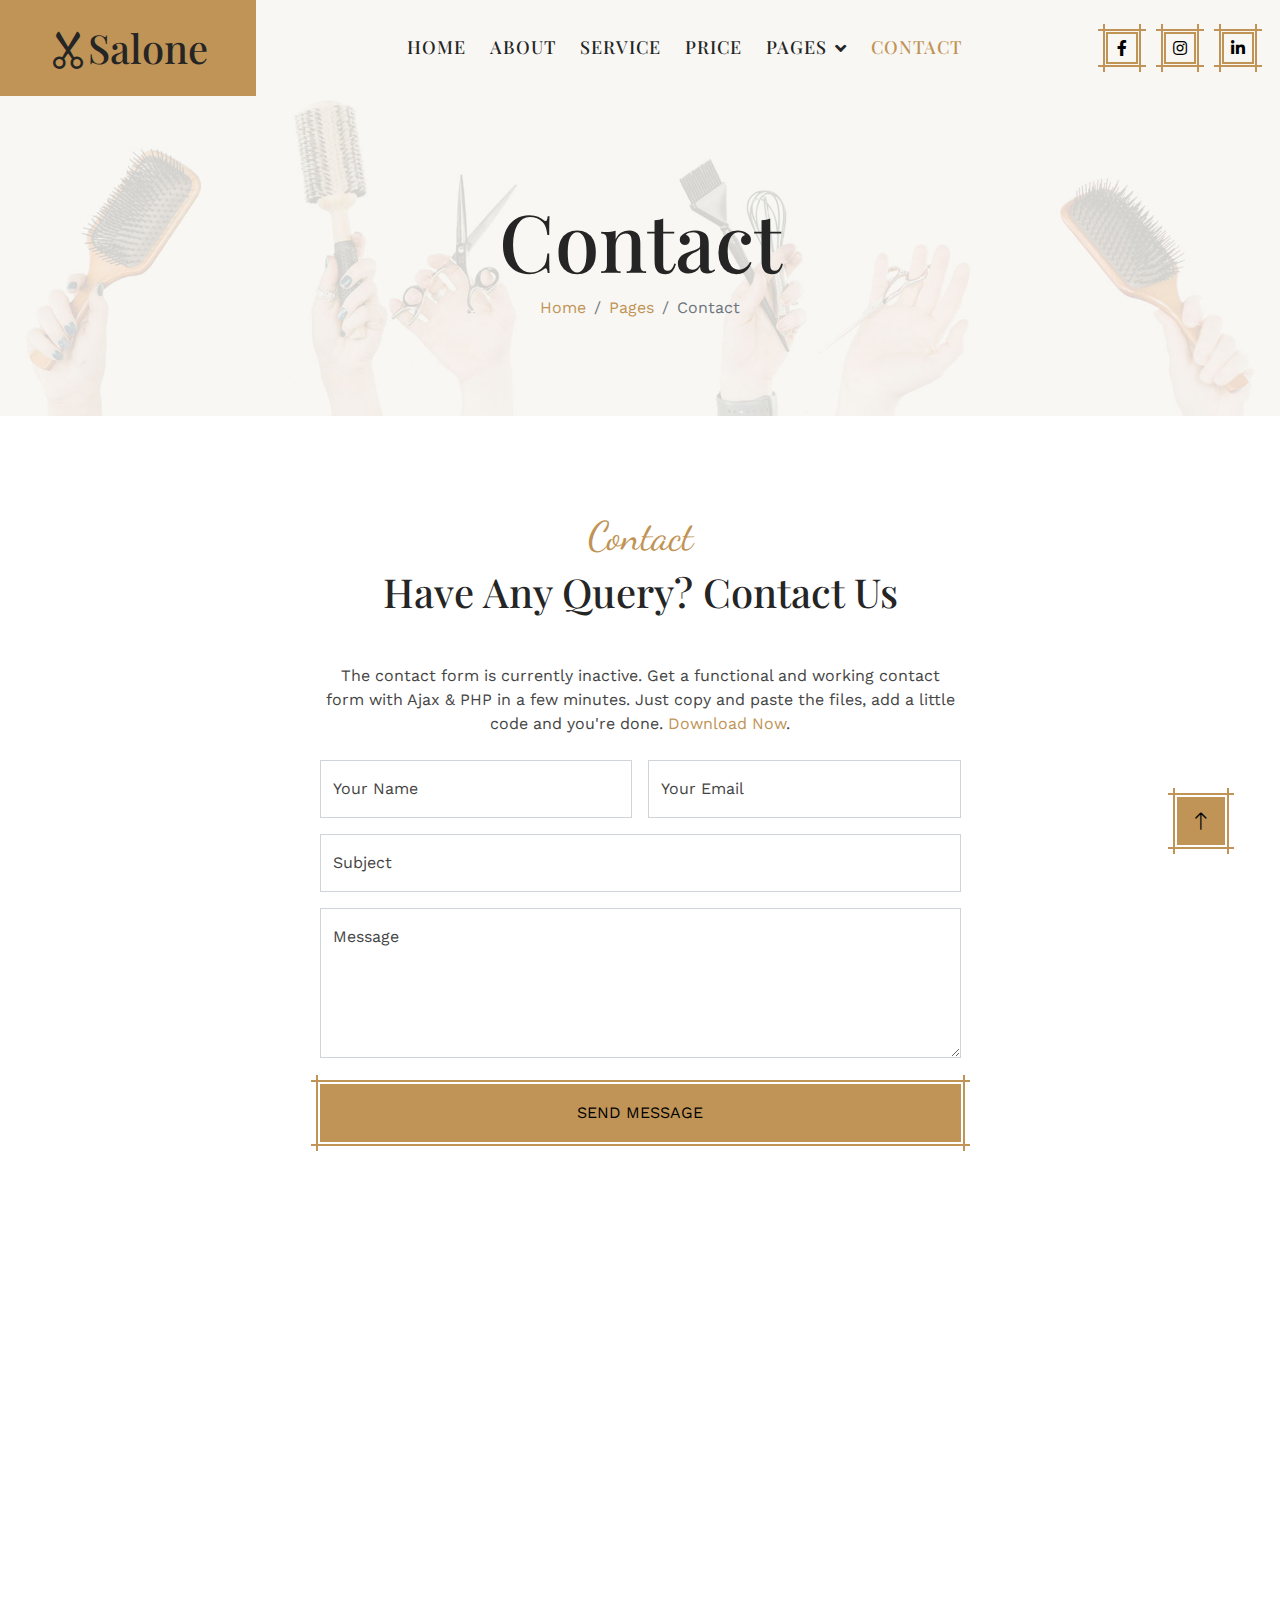
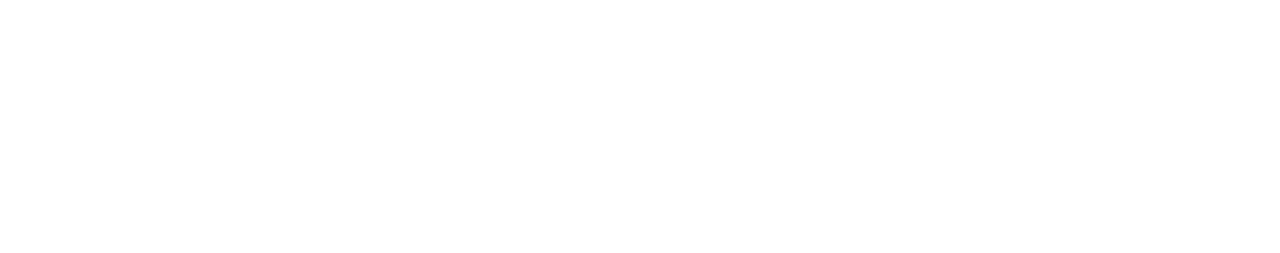
<file: contact.html>
<!DOCTYPE html>
<html lang="en">

<head>
    <meta charset="utf-8">
    <title>Salone - Beauty Salon Website Template</title>
    <meta content="width=device-width, initial-scale=1.0" name="viewport">
    <meta content="" name="keywords">
    <meta content="" name="description">

    <!-- Favicon -->
    <link href="img/favicon.ico" rel="icon">

    <!-- Google Web Fonts -->
    <link rel="preconnect" href="https://fonts.googleapis.com">
    <link rel="preconnect" href="https://fonts.gstatic.com" crossorigin>
    <link
        href="https://fonts.googleapis.com/css2?family=Dancing+Script&family=Playfair+Display:wght@500&family=Work+Sans&display=swap"
        rel="stylesheet">

    <!-- Icon Font Stylesheet -->
    <link href="https://cdnjs.cloudflare.com/ajax/libs/font-awesome/5.10.0/css/all.min.css" rel="stylesheet">
    <link href="https://cdn.jsdelivr.net/npm/bootstrap-icons@1.4.1/font/bootstrap-icons.css" rel="stylesheet">

    <!-- Libraries Stylesheet -->
    <link href="lib/animate/animate.min.css" rel="stylesheet">
    <link href="lib/lightbox/css/lightbox.min.css" rel="stylesheet">
    <link href="lib/owlcarousel/assets/owl.carousel.min.css" rel="stylesheet">

    <!-- Customized Bootstrap Stylesheet -->
    <link href="css/bootstrap.min.css" rel="stylesheet">

    <!-- Template Stylesheet -->
    <link href="css/style.css" rel="stylesheet">
</head>

<body>
    <!-- Spinner Start -->
    <div id="spinner"
        class="show bg-white position-fixed translate-middle w-100 vh-100 top-50 start-50 d-flex align-items-center justify-content-center">
        <div class="spinner-grow text-primary" style="width: 3rem; height: 3rem;" role="status">
            <span class="sr-only">Loading...</span>
        </div>
    </div>
    <!-- Spinner End -->


    <!-- Navbar Start -->
    <div class="container-fluid bg-light sticky-top p-0">
        <nav class="navbar navbar-expand-lg navbar-light p-0">
            <a href="index.html" class="navbar-brand bg-primary py-4 px-5 me-0">
                <h1 class="mb-0"><i class="bi bi-scissors"></i>Salone</h1>
            </a>
            <button type="button" class="navbar-toggler me-4" data-bs-toggle="collapse"
                data-bs-target="#navbarCollapse">
                <span class="navbar-toggler-icon"></span>
            </button>
            <div class="collapse navbar-collapse p-3" id="navbarCollapse">
                <div class="navbar-nav mx-auto">
                    <a href="index.html" class="nav-item nav-link">Home</a>
                    <a href="about.html" class="nav-item nav-link">About</a>
                    <a href="service.html" class="nav-item nav-link">Service</a>
                    <a href="price.html" class="nav-item nav-link">Price</a>
                    <div class="nav-item dropdown">
                        <a href="#" class="nav-link dropdown-toggle" data-bs-toggle="dropdown">Pages</a>
                        <div class="dropdown-menu bg-light mt-2">
                            <a href="gallery.html" class="dropdown-item">Photo Gallery</a>
                            <a href="blog.html" class="dropdown-item">Beauty Blog</a>
                            <a href="team.html" class="dropdown-item">Our Team</a>
                            <a href="testimonial.html" class="dropdown-item">Testimonial</a>
                            <a href="404.html" class="dropdown-item">404 Page</a>
                        </div>
                    </div>
                    <a href="contact.html" class="nav-item nav-link active">Contact</a>
                </div>
                <div class="d-flex">
                    <a class="btn btn-primary btn-sm-square me-3" href=""><i class="fab fa-facebook-f"></i></a>
                    <a class="btn btn-primary btn-sm-square me-3" href=""><i class="fab fa-instagram"></i></a>
                    <a class="btn btn-primary btn-sm-square" href=""><i class="fab fa-linkedin-in"></i></a>
                </div>
            </div>
        </nav>
    </div>
    <!-- Navbar End -->


    <!-- Hero Start -->
    <div class="container-fluid bg-light page-header py-5 mb-5">
        <div class="container text-center py-5">
            <h1 class="display-1 animated slideInLeft">Contact</h1>
            <nav aria-label="breadcrumb">
                <ol class="breadcrumb justify-content-center animated slideInLeft mb-0">
                    <li class="breadcrumb-item"><a class="text-primary" href="#">Home</a></li>
                    <li class="breadcrumb-item"><a class="text-primary" href="#">Pages</a></li>
                    <li class="breadcrumb-item active" aria-current="page">Contact</li>
                </ol>
            </nav>
        </div>
    </div>
    <!-- Hero End -->


    <!-- Contact Start -->
    <div class="container-fluid py-5">
        <div class="container">
            <div class="text-center wow fadeIn" data-wow-delay="0.1s">
                <h1 class="font-dancing-script text-primary">Contact</h1>
                <h1 class="mb-5">Have Any Query? Contact Us</h1>
            </div>
            <div class="row justify-content-center">
                <div class="col-lg-7">
                    <p class="text-center mb-4">The contact form is currently inactive. Get a functional and working
                        contact form with Ajax & PHP in a few minutes. Just copy and paste the files, add a little code
                        and you're done. <a href="https://htmlcodex.com/contact-form">Download Now</a>.</p>
                    <div class="wow fadeIn" data-wow-delay="0.3s">
                        <form>
                            <div class="row g-3">
                                <div class="col-md-6">
                                    <div class="form-floating">
                                        <input type="text" class="form-control" id="name" placeholder="Your Name">
                                        <label for="name">Your Name</label>
                                    </div>
                                </div>
                                <div class="col-md-6">
                                    <div class="form-floating">
                                        <input type="email" class="form-control" id="email" placeholder="Your Email">
                                        <label for="email">Your Email</label>
                                    </div>
                                </div>
                                <div class="col-12">
                                    <div class="form-floating">
                                        <input type="text" class="form-control" id="subject" placeholder="Subject">
                                        <label for="subject">Subject</label>
                                    </div>
                                </div>
                                <div class="col-12">
                                    <div class="form-floating">
                                        <textarea class="form-control" placeholder="Leave a message here" id="message"
                                            style="height: 150px"></textarea>
                                        <label for="message">Message</label>
                                    </div>
                                </div>
                                <div class="col-12">
                                    <button class="btn btn-primary w-100 py-3 ms-0" type="submit">SEND MESSAGE</button>
                                </div>
                            </div>
                        </form>
                    </div>
                </div>
            </div>
        </div>
    </div>
    <!-- Contact End -->


    <!-- Footer Start -->
    <div class="container-fluid footer position-relative bg-dark text-white-50 py-5 mt-5 wow fadeIn"
        data-wow-delay="0.2s">
        <div class="container py-5">
            <div class="row g-5">
                <div class="col-lg-6 pe-lg-5">
                    <a href="index.html" class="navbar-brand">
                        <h1 class="display-5 text-primary mb-0"><i class="bi bi-scissors"></i>Salone</h1>
                    </a>
                    <p>Aliquyam sed elitr elitr erat sed diam ipsum eirmod eos lorem nonumy. Tempor sea ipsum diam sed
                        clita dolore eos dolores magna erat dolore sed stet justo et dolor.</p>
                    <p class="mb-2"><i class="fa fa-map-marker-alt me-2"></i>123 Street, New York, USA</p>
                    <p class="mb-2"><i class="fa fa-phone-alt me-2"></i>+012 345 67890</p>
                    <p><i class="fa fa-envelope me-2"></i>info@example.com</p>
                    <div class="d-flex justify-content-start mt-4">
                        <a class="btn btn-sm-square btn-primary me-3" href="#"><i class="fab fa-twitter"></i></a>
                        <a class="btn btn-sm-square btn-primary me-3" href="#"><i class="fab fa-facebook-f"></i></a>
                        <a class="btn btn-sm-square btn-primary me-3" href="#"><i class="fab fa-linkedin-in"></i></a>
                        <a class="btn btn-sm-square btn-primary me-3" href="#"><i class="fab fa-instagram"></i></a>
                    </div>
                </div>
                <div class="col-lg-6 ps-lg-5">
                    <div class="row g-4">
                        <div class="col-sm-6">
                            <h5 class="text-primary mb-4">Quick Links</h5>
                            <a class="btn btn-link" href="">About Us</a>
                            <a class="btn btn-link" href="">Contact Us</a>
                            <a class="btn btn-link" href="">Our Services</a>
                            <a class="btn btn-link" href="">Terms & Condition</a>
                        </div>
                        <div class="col-sm-6">
                            <h5 class="text-primary mb-4">Popular Links</h5>
                            <a class="btn btn-link" href="">About Us</a>
                            <a class="btn btn-link" href="">Contact Us</a>
                            <a class="btn btn-link" href="">Our Services</a>
                            <a class="btn btn-link" href="">Terms & Condition</a>
                        </div>
                        <div class="col-sm-12">
                            <h5 class="text-primary mb-4">Newsletter</h5>
                            <div class="position-relative w-100 mb-2">
                                <input class="form-control bg-secondary border-0 w-100 ps-4 pe-5" type="text"
                                    placeholder="Enter Your Email" style="height: 60px;">
                                <button type="button" class="btn shadow-none position-absolute top-0 end-0 mt-2 me-2"><i
                                        class="fa fa-paper-plane text-primary fs-4"></i></button>
                            </div>
                            <p class="mb-0">Diam sed sed dolor stet amet eirmod</p>
                        </div>
                    </div>
                </div>
            </div>
        </div>
    </div>
    <!-- Footer End -->


    <!-- Copyright Start -->
    <div class="container-fluid bg-dark text-white border-top border-secondary py-4 wow fadeIn" data-wow-delay="0.1s">
        <div class="container">
            <div class="row">
                <div class="col-md-6 text-center text-md-start mb-3 mb-md-0">
                    &copy; <a class="border-bottom" href="#">Your Site Name</a>, All Right Reserved.
                </div>
                <div class="col-md-6 text-center text-md-end">
                    <!--/*** This template is free as long as you keep the below author’s credit link/attribution link/backlink. ***/-->
                    <!--/*** If you'd like to use the template without the below author’s credit link/attribution link/backlink, ***/-->
                    <!--/*** you can purchase the Credit Removal License from "https://htmlcodex.com/credit-removal". ***/-->
                    Designed By <a class="border-bottom" href="https://htmlcodex.com">HTML Codex</a>.
                    Distributed By <a class="border-bottom" href="https://themewagon.com">ThemeWagon</a>
                </div>
            </div>
        </div>
    </div>
    <!-- Copyright End -->


    <!-- Back to Top -->
    <a href="#" class="btn btn-lg btn-primary btn-lg-square back-to-top"><i class="bi bi-arrow-up"></i></a>


    <!-- JavaScript Libraries -->
    <script src="https://ajax.googleapis.com/ajax/libs/jquery/3.6.1/jquery.min.js"></script>
    <script src="https://cdn.jsdelivr.net/npm/bootstrap@5.0.0/dist/js/bootstrap.bundle.min.js"></script>
    <script src="lib/wow/wow.min.js"></script>
    <script src="lib/easing/easing.min.js"></script>
    <script src="lib/waypoints/waypoints.min.js"></script>
    <script src="lib/counterup/counterup.min.js"></script>
    <script src="lib/lightbox/js/lightbox.min.js"></script>
    <script src="lib/owlcarousel/owl.carousel.min.js"></script>

    <!-- Template Javascript -->
    <script src="js/main.js"></script>
</body>

</html>
</file>
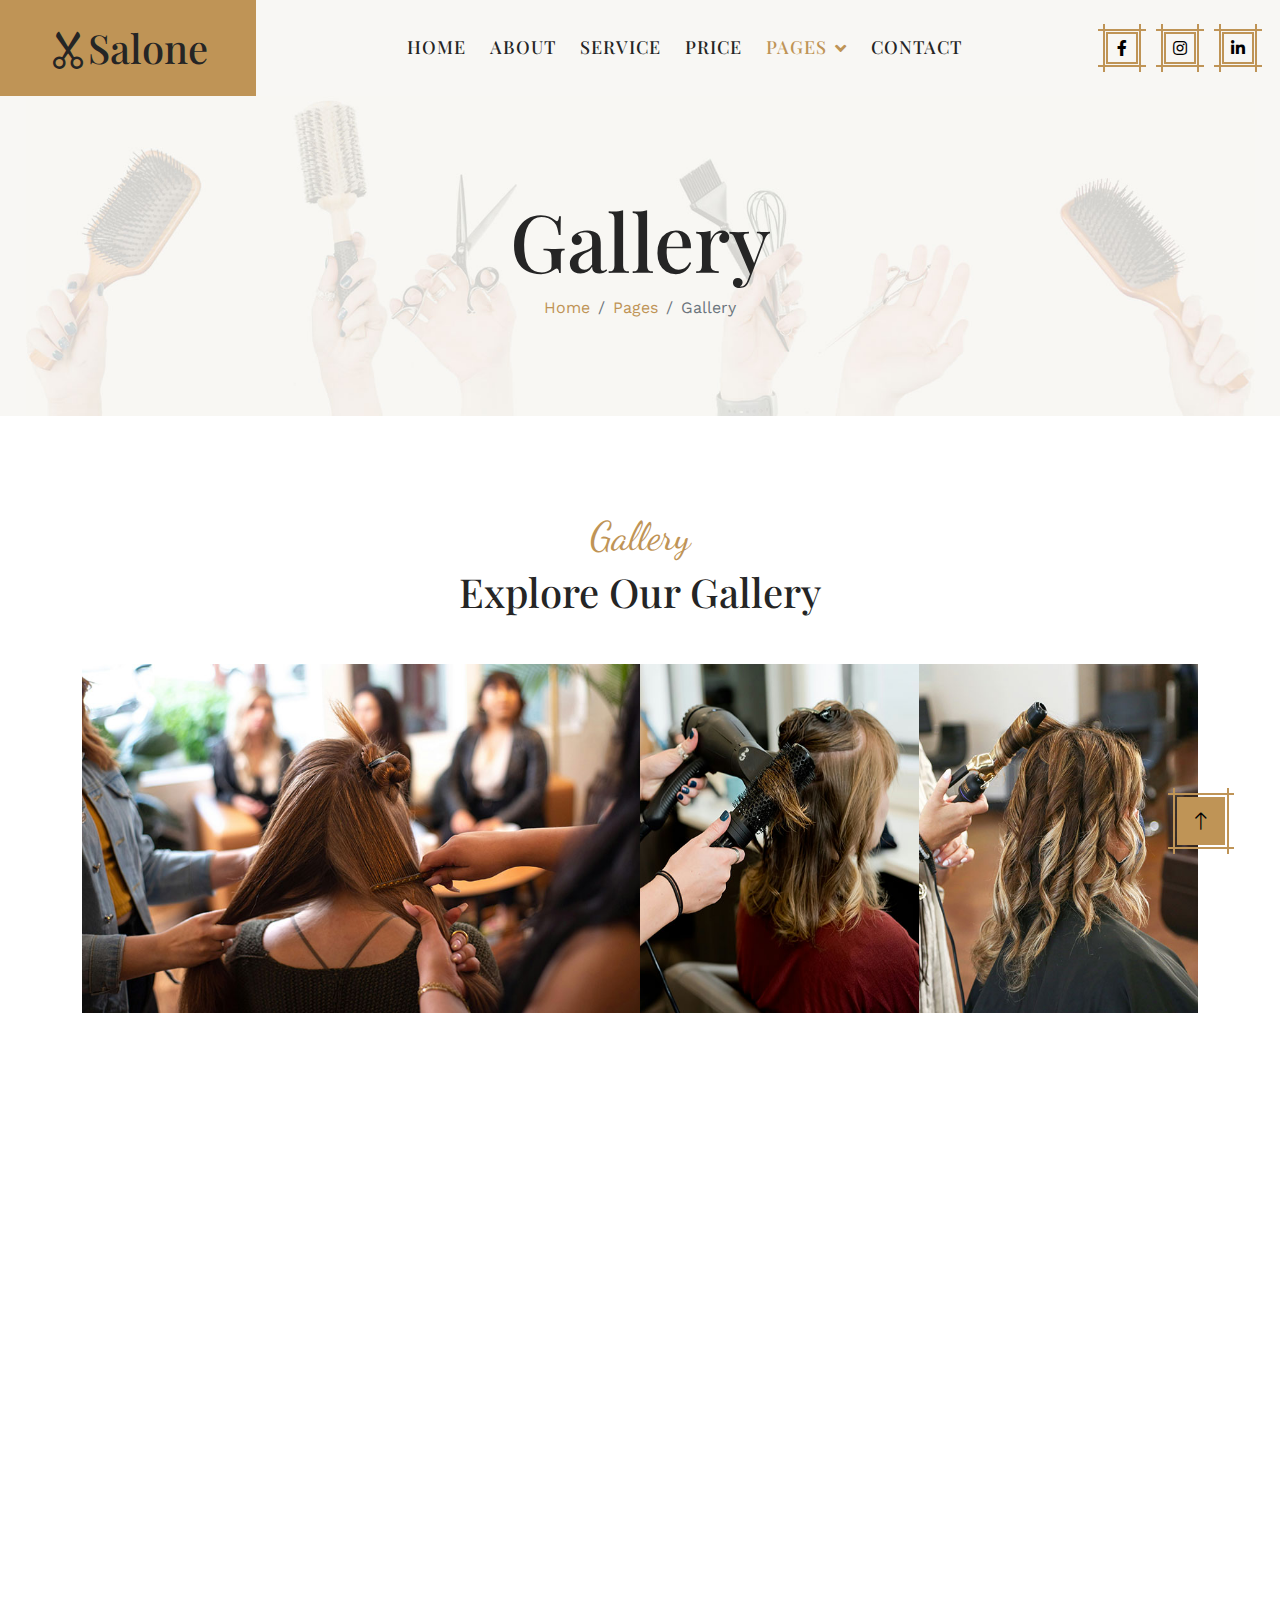
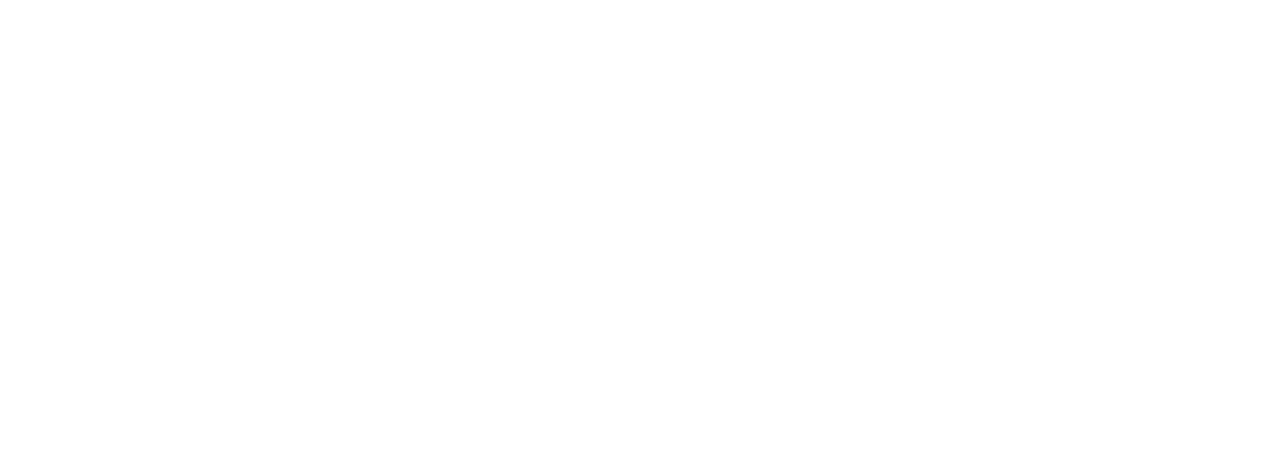
<file: gallery.html>
<!DOCTYPE html>
<html lang="en">

<head>
    <meta charset="utf-8">
    <title>Salone - Beauty Salon Website Template</title>
    <meta content="width=device-width, initial-scale=1.0" name="viewport">
    <meta content="" name="keywords">
    <meta content="" name="description">

    <!-- Favicon -->
    <link href="img/favicon.ico" rel="icon">

    <!-- Google Web Fonts -->
    <link rel="preconnect" href="https://fonts.googleapis.com">
    <link rel="preconnect" href="https://fonts.gstatic.com" crossorigin>
    <link
        href="https://fonts.googleapis.com/css2?family=Dancing+Script&family=Playfair+Display:wght@500&family=Work+Sans&display=swap"
        rel="stylesheet">

    <!-- Icon Font Stylesheet -->
    <link href="https://cdnjs.cloudflare.com/ajax/libs/font-awesome/5.10.0/css/all.min.css" rel="stylesheet">
    <link href="https://cdn.jsdelivr.net/npm/bootstrap-icons@1.4.1/font/bootstrap-icons.css" rel="stylesheet">

    <!-- Libraries Stylesheet -->
    <link href="lib/animate/animate.min.css" rel="stylesheet">
    <link href="lib/lightbox/css/lightbox.min.css" rel="stylesheet">
    <link href="lib/owlcarousel/assets/owl.carousel.min.css" rel="stylesheet">

    <!-- Customized Bootstrap Stylesheet -->
    <link href="css/bootstrap.min.css" rel="stylesheet">

    <!-- Template Stylesheet -->
    <link href="css/style.css" rel="stylesheet">
</head>

<body>
    <!-- Spinner Start -->
    <div id="spinner"
        class="show bg-white position-fixed translate-middle w-100 vh-100 top-50 start-50 d-flex align-items-center justify-content-center">
        <div class="spinner-grow text-primary" style="width: 3rem; height: 3rem;" role="status">
            <span class="sr-only">Loading...</span>
        </div>
    </div>
    <!-- Spinner End -->


    <!-- Navbar Start -->
    <div class="container-fluid bg-light sticky-top p-0">
        <nav class="navbar navbar-expand-lg navbar-light p-0">
            <a href="index.html" class="navbar-brand bg-primary py-4 px-5 me-0">
                <h1 class="mb-0"><i class="bi bi-scissors"></i>Salone</h1>
            </a>
            <button type="button" class="navbar-toggler me-4" data-bs-toggle="collapse"
                data-bs-target="#navbarCollapse">
                <span class="navbar-toggler-icon"></span>
            </button>
            <div class="collapse navbar-collapse p-3" id="navbarCollapse">
                <div class="navbar-nav mx-auto">
                    <a href="index.html" class="nav-item nav-link">Home</a>
                    <a href="about.html" class="nav-item nav-link">About</a>
                    <a href="service.html" class="nav-item nav-link">Service</a>
                    <a href="price.html" class="nav-item nav-link">Price</a>
                    <div class="nav-item dropdown">
                        <a href="#" class="nav-link dropdown-toggle active" data-bs-toggle="dropdown">Pages</a>
                        <div class="dropdown-menu bg-light mt-2">
                            <a href="gallery.html" class="dropdown-item active">Photo Gallery</a>
                            <a href="blog.html" class="dropdown-item">Beauty Blog</a>
                            <a href="team.html" class="dropdown-item">Our Team</a>
                            <a href="testimonial.html" class="dropdown-item">Testimonial</a>
                            <a href="404.html" class="dropdown-item">404 Page</a>
                        </div>
                    </div>
                    <a href="contact.html" class="nav-item nav-link">Contact</a>
                </div>
                <div class="d-flex">
                    <a class="btn btn-primary btn-sm-square me-3" href=""><i class="fab fa-facebook-f"></i></a>
                    <a class="btn btn-primary btn-sm-square me-3" href=""><i class="fab fa-instagram"></i></a>
                    <a class="btn btn-primary btn-sm-square" href=""><i class="fab fa-linkedin-in"></i></a>
                </div>
            </div>
        </nav>
    </div>
    <!-- Navbar End -->


    <!-- Hero Start -->
    <div class="container-fluid bg-light page-header py-5 mb-5">
        <div class="container text-center py-5">
            <h1 class="display-1 animated slideInLeft">Gallery</h1>
            <nav aria-label="breadcrumb">
                <ol class="breadcrumb justify-content-center animated slideInLeft mb-0">
                    <li class="breadcrumb-item"><a class="text-primary" href="#">Home</a></li>
                    <li class="breadcrumb-item"><a class="text-primary" href="#">Pages</a></li>
                    <li class="breadcrumb-item active" aria-current="page">Gallery</li>
                </ol>
            </nav>
        </div>
    </div>
    <!-- Hero End -->


    <!-- Gallery Start -->
    <div class="container-fluid gallery py-5">
        <div class="container">
            <div class="text-center wow fadeIn" data-wow-delay="0.2s">
                <h1 class="font-dancing-script text-primary">Gallery</h1>
                <h1 class="mb-5">Explore Our Gallery</h1>
            </div>
            <div class="row g-0">
                <div class="col-md-6 wow fadeIn" data-wow-delay="0.2s">
                    <div class="gallery-item h-100">
                        <img src="img/gallery-1.jpg" class="img-fluid w-100 h-100" alt="">
                        <div class="gallery-icon">
                            <a href="img/gallery-1.jpg" class="btn btn-primary btn-lg-square"
                                data-lightbox="Gallery-1"><i class="fa fa-eye"></i></a>
                        </div>
                    </div>
                </div>
                <div class="col-md-3 wow fadeIn" data-wow-delay="0.4s">
                    <div class="gallery-item h-100">
                        <img src="img/gallery-2.jpg" class="img-fluid w-100 h-100" alt="">
                        <div class="gallery-icon">
                            <a href="img/gallery-2.jpg" class="btn btn-primary btn-lg-square"
                                data-lightbox="Gallery-2"><i class="fa fa-eye"></i></a>
                        </div>
                    </div>
                </div>
                <div class="col-md-3 wow fadeIn" data-wow-delay="0.6s">
                    <div class="gallery-item h-100">
                        <img src="img/gallery-3.jpg" class="img-fluid w-100 h-100" alt="">
                        <div class="gallery-icon">
                            <a href="img/gallery-3.jpg" class="btn btn-primary btn-lg-square"
                                data-lightbox="Gallery-3"><i class="fa fa-eye"></i></a>
                        </div>
                    </div>
                </div>
                <div class="col-md-3 wow fadeIn" data-wow-delay="0.2s">
                    <div class="gallery-item h-100">
                        <img src="img/gallery-4.jpg" class="img-fluid w-100 h-100" alt="">
                        <div class="gallery-icon">
                            <a href="img/gallery-4.jpg" class="btn btn-primary btn-lg-square"
                                data-lightbox="Gallery-4"><i class="fa fa-eye"></i></a>
                        </div>
                    </div>
                </div>
                <div class="col-md-3 wow fadeIn" data-wow-delay="0.4s">
                    <div class="gallery-item h-100">
                        <img src="img/gallery-5.jpg" class="img-fluid w-100 h-100" alt="">
                        <div class="gallery-icon">
                            <a href="img/gallery-5.jpg" class="btn btn-primary btn-lg-square"
                                data-lightbox="Gallery-5"><i class="fa fa-eye"></i></a>
                        </div>
                    </div>
                </div>
                <div class="col-md-6 wow fadeIn" data-wow-delay="0.6s">
                    <div class="gallery-item h-100">
                        <img src="img/gallery-6.jpg" class="img-fluid w-100 h-100" alt="">
                        <div class="gallery-icon">
                            <a href="img/gallery-6.jpg" class="btn btn-primary btn-lg-square"
                                data-lightbox="Gallery-6"><i class="fa fa-eye"></i></a>
                        </div>
                    </div>
                </div>
            </div>
        </div>
    </div>
    <!-- Gallery End -->


    <!-- Footer Start -->
    <div class="container-fluid footer position-relative bg-dark text-white-50 py-5 mt-5 wow fadeIn"
        data-wow-delay="0.2s">
        <div class="container py-5">
            <div class="row g-5">
                <div class="col-lg-6 pe-lg-5">
                    <a href="index.html" class="navbar-brand">
                        <h1 class="display-5 text-primary mb-0"><i class="bi bi-scissors"></i>Salone</h1>
                    </a>
                    <p>Aliquyam sed elitr elitr erat sed diam ipsum eirmod eos lorem nonumy. Tempor sea ipsum diam sed
                        clita dolore eos dolores magna erat dolore sed stet justo et dolor.</p>
                    <p class="mb-2"><i class="fa fa-map-marker-alt me-2"></i>123 Street, New York, USA</p>
                    <p class="mb-2"><i class="fa fa-phone-alt me-2"></i>+012 345 67890</p>
                    <p><i class="fa fa-envelope me-2"></i>info@example.com</p>
                    <div class="d-flex justify-content-start mt-4">
                        <a class="btn btn-sm-square btn-primary me-3" href="#"><i class="fab fa-twitter"></i></a>
                        <a class="btn btn-sm-square btn-primary me-3" href="#"><i class="fab fa-facebook-f"></i></a>
                        <a class="btn btn-sm-square btn-primary me-3" href="#"><i class="fab fa-linkedin-in"></i></a>
                        <a class="btn btn-sm-square btn-primary me-3" href="#"><i class="fab fa-instagram"></i></a>
                    </div>
                </div>
                <div class="col-lg-6 ps-lg-5">
                    <div class="row g-4">
                        <div class="col-sm-6">
                            <h5 class="text-primary mb-4">Quick Links</h5>
                            <a class="btn btn-link" href="">About Us</a>
                            <a class="btn btn-link" href="">Contact Us</a>
                            <a class="btn btn-link" href="">Our Services</a>
                            <a class="btn btn-link" href="">Terms & Condition</a>
                        </div>
                        <div class="col-sm-6">
                            <h5 class="text-primary mb-4">Popular Links</h5>
                            <a class="btn btn-link" href="">About Us</a>
                            <a class="btn btn-link" href="">Contact Us</a>
                            <a class="btn btn-link" href="">Our Services</a>
                            <a class="btn btn-link" href="">Terms & Condition</a>
                        </div>
                        <div class="col-sm-12">
                            <h5 class="text-primary mb-4">Newsletter</h5>
                            <div class="position-relative w-100 mb-2">
                                <input class="form-control bg-secondary border-0 w-100 ps-4 pe-5" type="text"
                                    placeholder="Enter Your Email" style="height: 60px;">
                                <button type="button" class="btn shadow-none position-absolute top-0 end-0 mt-2 me-2"><i
                                        class="fa fa-paper-plane text-primary fs-4"></i></button>
                            </div>
                            <p class="mb-0">Diam sed sed dolor stet amet eirmod</p>
                        </div>
                    </div>
                </div>
            </div>
        </div>
    </div>
    <!-- Footer End -->


    <!-- Copyright Start -->
    <div class="container-fluid bg-dark text-white border-top border-secondary py-4 wow fadeIn" data-wow-delay="0.1s">
        <div class="container">
            <div class="row">
                <div class="col-md-6 text-center text-md-start mb-3 mb-md-0">
                    &copy; <a class="border-bottom" href="#">Your Site Name</a>, All Right Reserved.
                </div>
                <div class="col-md-6 text-center text-md-end">
                    <!--/*** This template is free as long as you keep the below author’s credit link/attribution link/backlink. ***/-->
                    <!--/*** If you'd like to use the template without the below author’s credit link/attribution link/backlink, ***/-->
                    <!--/*** you can purchase the Credit Removal License from "https://htmlcodex.com/credit-removal". ***/-->
                    Designed By <a class="border-bottom" href="https://htmlcodex.com">HTML Codex</a>.
                    Distributed By <a class="border-bottom" href="https://themewagon.com">ThemeWagon</a>
                </div>
            </div>
        </div>
    </div>
    <!-- Copyright End -->


    <!-- Back to Top -->
    <a href="#" class="btn btn-lg btn-primary btn-lg-square back-to-top"><i class="bi bi-arrow-up"></i></a>


    <!-- JavaScript Libraries -->
    <script src="https://ajax.googleapis.com/ajax/libs/jquery/3.6.1/jquery.min.js"></script>
    <script src="https://cdn.jsdelivr.net/npm/bootstrap@5.0.0/dist/js/bootstrap.bundle.min.js"></script>
    <script src="lib/wow/wow.min.js"></script>
    <script src="lib/easing/easing.min.js"></script>
    <script src="lib/waypoints/waypoints.min.js"></script>
    <script src="lib/counterup/counterup.min.js"></script>
    <script src="lib/lightbox/js/lightbox.min.js"></script>
    <script src="lib/owlcarousel/owl.carousel.min.js"></script>

    <!-- Template Javascript -->
    <script src="js/main.js"></script>
</body>

</html>
</file>
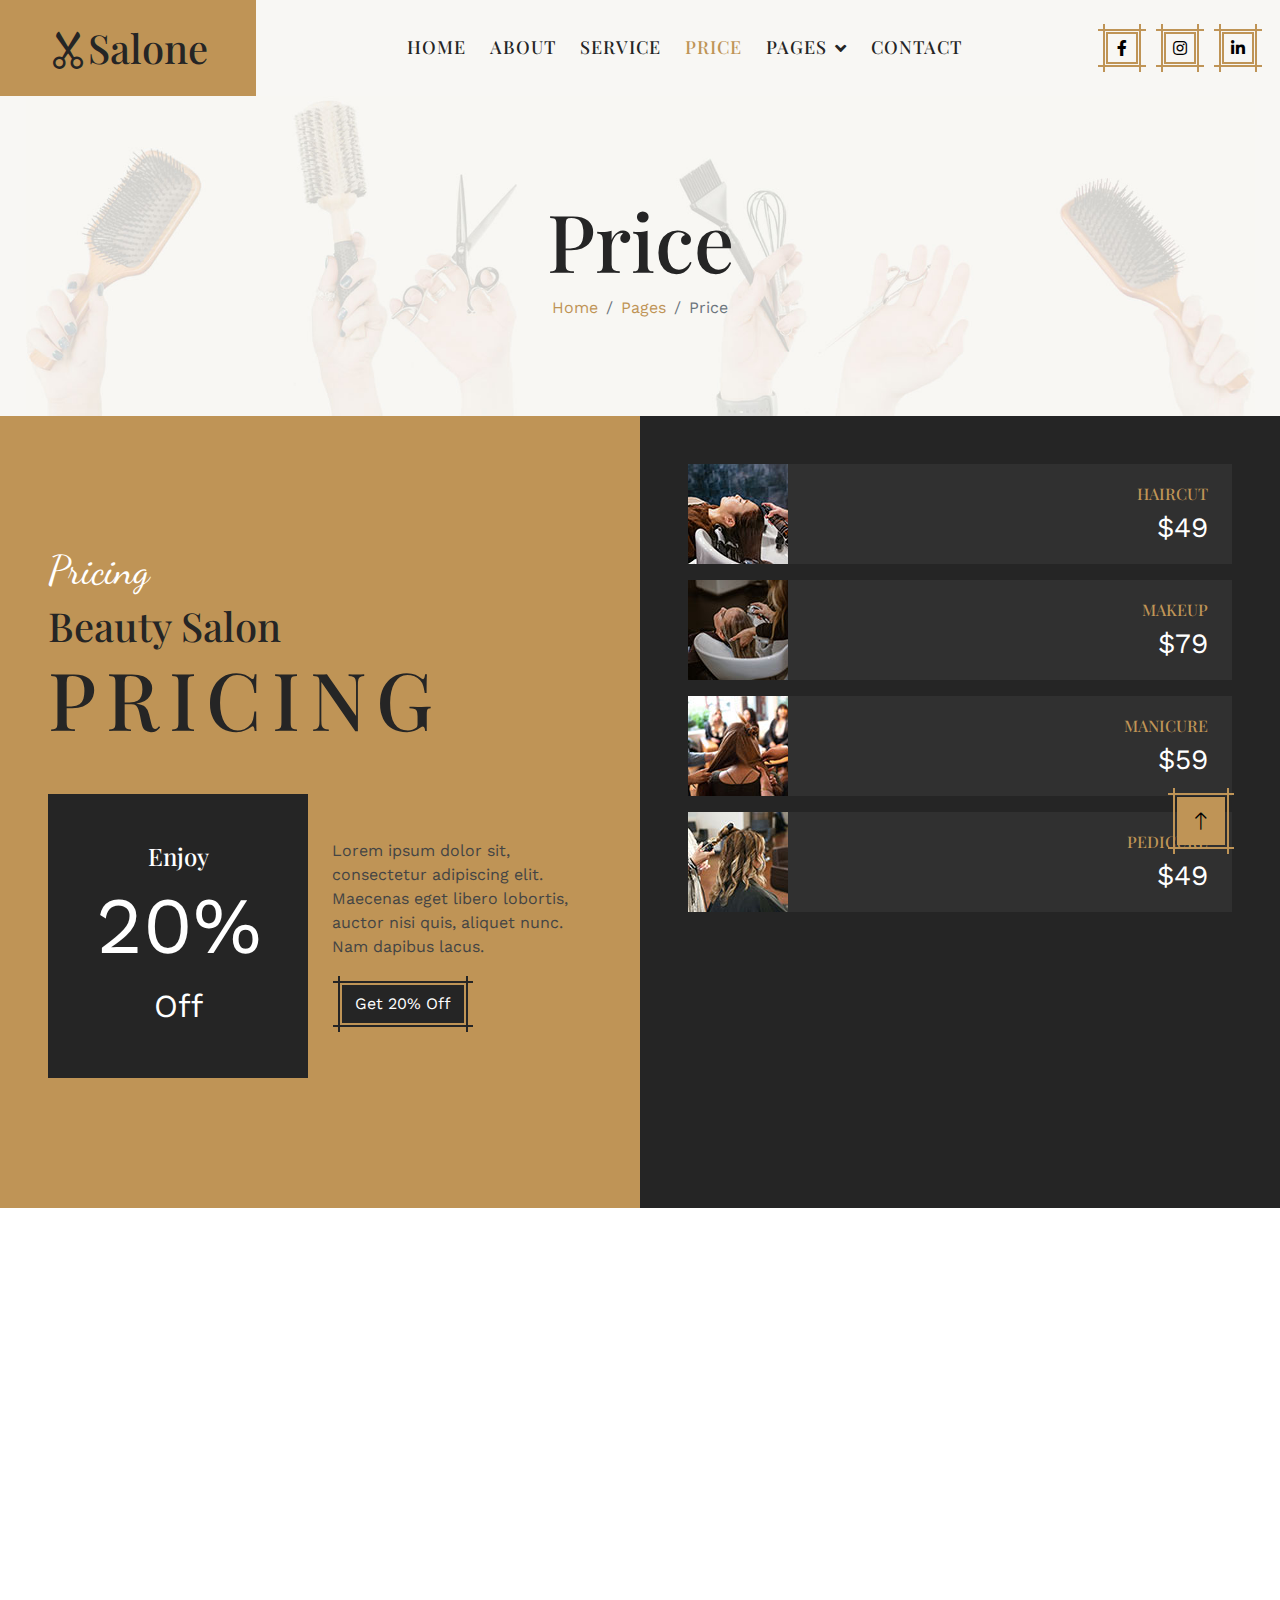
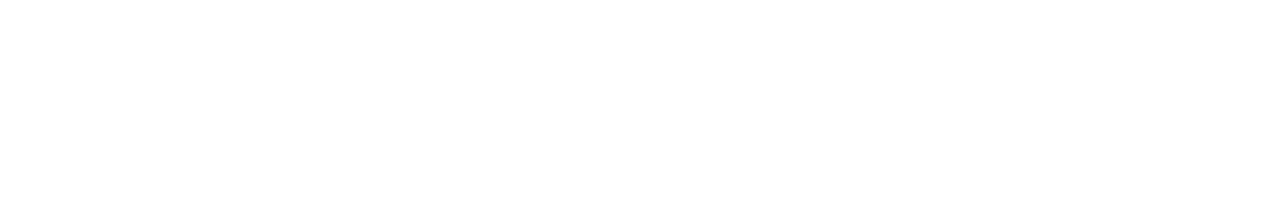
<file: price.html>
<!DOCTYPE html>
<html lang="en">

<head>
    <meta charset="utf-8">
    <title>Salone - Beauty Salon Website Template</title>
    <meta content="width=device-width, initial-scale=1.0" name="viewport">
    <meta content="" name="keywords">
    <meta content="" name="description">

    <!-- Favicon -->
    <link href="img/favicon.ico" rel="icon">

    <!-- Google Web Fonts -->
    <link rel="preconnect" href="https://fonts.googleapis.com">
    <link rel="preconnect" href="https://fonts.gstatic.com" crossorigin>
    <link
        href="https://fonts.googleapis.com/css2?family=Dancing+Script&family=Playfair+Display:wght@500&family=Work+Sans&display=swap"
        rel="stylesheet">

    <!-- Icon Font Stylesheet -->
    <link href="https://cdnjs.cloudflare.com/ajax/libs/font-awesome/5.10.0/css/all.min.css" rel="stylesheet">
    <link href="https://cdn.jsdelivr.net/npm/bootstrap-icons@1.4.1/font/bootstrap-icons.css" rel="stylesheet">

    <!-- Libraries Stylesheet -->
    <link href="lib/animate/animate.min.css" rel="stylesheet">
    <link href="lib/lightbox/css/lightbox.min.css" rel="stylesheet">
    <link href="lib/owlcarousel/assets/owl.carousel.min.css" rel="stylesheet">

    <!-- Customized Bootstrap Stylesheet -->
    <link href="css/bootstrap.min.css" rel="stylesheet">

    <!-- Template Stylesheet -->
    <link href="css/style.css" rel="stylesheet">
</head>

<body>
    <!-- Spinner Start -->
    <div id="spinner"
        class="show bg-white position-fixed translate-middle w-100 vh-100 top-50 start-50 d-flex align-items-center justify-content-center">
        <div class="spinner-grow text-primary" style="width: 3rem; height: 3rem;" role="status">
            <span class="sr-only">Loading...</span>
        </div>
    </div>
    <!-- Spinner End -->


    <!-- Navbar Start -->
    <div class="container-fluid bg-light sticky-top p-0">
        <nav class="navbar navbar-expand-lg navbar-light p-0">
            <a href="index.html" class="navbar-brand bg-primary py-4 px-5 me-0">
                <h1 class="mb-0"><i class="bi bi-scissors"></i>Salone</h1>
            </a>
            <button type="button" class="navbar-toggler me-4" data-bs-toggle="collapse"
                data-bs-target="#navbarCollapse">
                <span class="navbar-toggler-icon"></span>
            </button>
            <div class="collapse navbar-collapse p-3" id="navbarCollapse">
                <div class="navbar-nav mx-auto">
                    <a href="index.html" class="nav-item nav-link">Home</a>
                    <a href="about.html" class="nav-item nav-link">About</a>
                    <a href="service.html" class="nav-item nav-link">Service</a>
                    <a href="price.html" class="nav-item nav-link active">Price</a>
                    <div class="nav-item dropdown">
                        <a href="#" class="nav-link dropdown-toggle" data-bs-toggle="dropdown">Pages</a>
                        <div class="dropdown-menu bg-light mt-2">
                            <a href="gallery.html" class="dropdown-item">Photo Gallery</a>
                            <a href="blog.html" class="dropdown-item">Beauty Blog</a>
                            <a href="team.html" class="dropdown-item">Our Team</a>
                            <a href="testimonial.html" class="dropdown-item">Testimonial</a>
                            <a href="404.html" class="dropdown-item">404 Page</a>
                        </div>
                    </div>
                    <a href="contact.html" class="nav-item nav-link">Contact</a>
                </div>
                <div class="d-flex">
                    <a class="btn btn-primary btn-sm-square me-3" href=""><i class="fab fa-facebook-f"></i></a>
                    <a class="btn btn-primary btn-sm-square me-3" href=""><i class="fab fa-instagram"></i></a>
                    <a class="btn btn-primary btn-sm-square" href=""><i class="fab fa-linkedin-in"></i></a>
                </div>
            </div>
        </nav>
    </div>
    <!-- Navbar End -->


    <!-- Hero Start -->
    <div class="container-fluid bg-light page-header py-5">
        <div class="container text-center py-5">
            <h1 class="display-1 animated slideInLeft">Price</h1>
            <nav aria-label="breadcrumb">
                <ol class="breadcrumb justify-content-center animated slideInLeft mb-0">
                    <li class="breadcrumb-item"><a class="text-primary" href="#">Home</a></li>
                    <li class="breadcrumb-item"><a class="text-primary" href="#">Pages</a></li>
                    <li class="breadcrumb-item active" aria-current="page">Price</li>
                </ol>
            </nav>
        </div>
    </div>
    <!-- Hero End -->


    <!-- Pricing Start -->
    <div class="container-fluid price px-0">
        <div class="row g-0">
            <div class="col-md-6">
                <div class="d-flex align-items-center h-100 bg-primary p-5">
                    <div class="wow fadeIn" data-wow-delay="0.3s">
                        <h1 class="font-dancing-script text-white">Pricing</h1>
                        <h1 class="mb-0">Beauty Salon</h1>
                        <h1 class="display-1 text-uppercase mb-5" style="letter-spacing: 10px;">Pricing</h1>
                        <div class="row g-4 align-items-center">
                            <div class="col-lg-6">
                                <div class="text-center bg-dark p-5">
                                    <h4 class="text-white">Enjoy</h4>
                                    <h1 class="display-1 font-work-sans text-white">20%</h1>
                                    <p class="fs-2 text-white mb-0">Off</p>
                                </div>
                            </div>
                            <div class="col-lg-6">
                                <p>Lorem ipsum dolor sit, consectetur adipiscing elit. Maecenas eget libero lobortis,
                                    auctor nisi quis, aliquet nunc. Nam dapibus lacus.</p>
                                <a class="btn btn-dark" href="">Get 20% Off</a>
                            </div>
                        </div>
                    </div>
                </div>
            </div>
            <div class="col-md-6">
                <div class="h-100 bg-dark p-5">
                    <div class="price-item mb-3 wow fadeIn" data-wow-delay="0.1s">
                        <img class="img-fluid flex-shrink-0" src="img/price-1.jpg" alt="">
                        <div class="text-end px-4">
                            <h6 class="text-uppercase text-primary">Haircut</h6>
                            <h3 class="text-white font-work-sans mb-0">$49</h3>
                        </div>
                    </div>
                    <div class="price-item mb-3 wow fadeIn" data-wow-delay="0.2s">
                        <img class="img-fluid flex-shrink-0" src="img/price-2.jpg" alt="">
                        <div class="text-end px-4">
                            <h6 class="text-uppercase text-primary">Makeup</h6>
                            <h3 class="text-white font-work-sans mb-0">$79</h3>
                        </div>
                    </div>
                    <div class="price-item mb-3 wow fadeIn" data-wow-delay="0.3s">
                        <img class="img-fluid flex-shrink-0" src="img/price-3.jpg" alt="">
                        <div class="text-end px-4">
                            <h6 class="text-uppercase text-primary">Manicure</h6>
                            <h3 class="text-white font-work-sans mb-0">$59</h3>
                        </div>
                    </div>
                    <div class="price-item mb-3 wow fadeIn" data-wow-delay="0.4s">
                        <img class="img-fluid flex-shrink-0" src="img/price-4.jpg" alt="">
                        <div class="text-end px-4">
                            <h6 class="text-uppercase text-primary">Pedicure</h6>
                            <h3 class="text-white font-work-sans mb-0">$49</h3>
                        </div>
                    </div>
                    <div class="price-item mb-3 wow fadeIn" data-wow-delay="0.5s">
                        <img class="img-fluid flex-shrink-0" src="img/price-5.jpg" alt="">
                        <div class="text-end px-4">
                            <h6 class="text-uppercase text-primary">Massage</h6>
                            <h3 class="text-white font-work-sans mb-0">$39</h3>
                        </div>
                    </div>
                    <div class="price-item mb-3 wow fadeIn" data-wow-delay="0.6s">
                        <img class="img-fluid flex-shrink-0" src="img/price-6.jpg" alt="">
                        <div class="text-end px-4">
                            <h6 class="text-uppercase text-primary">Skin Care</h6>
                            <h3 class="text-white font-work-sans mb-0">$99</h3>
                        </div>
                    </div>
                </div>
            </div>
        </div>
    </div>
    <!-- Pricing End -->


    <!-- Footer Start -->
    <div class="container-fluid footer position-relative bg-dark text-white-50 py-5 wow fadeIn" data-wow-delay="0.2s">
        <div class="container py-5">
            <div class="row g-5">
                <div class="col-lg-6 pe-lg-5">
                    <a href="index.html" class="navbar-brand">
                        <h1 class="display-5 text-primary mb-0"><i class="bi bi-scissors"></i>Salone</h1>
                    </a>
                    <p>Aliquyam sed elitr elitr erat sed diam ipsum eirmod eos lorem nonumy. Tempor sea ipsum diam sed
                        clita dolore eos dolores magna erat dolore sed stet justo et dolor.</p>
                    <p class="mb-2"><i class="fa fa-map-marker-alt me-2"></i>123 Street, New York, USA</p>
                    <p class="mb-2"><i class="fa fa-phone-alt me-2"></i>+012 345 67890</p>
                    <p><i class="fa fa-envelope me-2"></i>info@example.com</p>
                    <div class="d-flex justify-content-start mt-4">
                        <a class="btn btn-sm-square btn-primary me-3" href="#"><i class="fab fa-twitter"></i></a>
                        <a class="btn btn-sm-square btn-primary me-3" href="#"><i class="fab fa-facebook-f"></i></a>
                        <a class="btn btn-sm-square btn-primary me-3" href="#"><i class="fab fa-linkedin-in"></i></a>
                        <a class="btn btn-sm-square btn-primary me-3" href="#"><i class="fab fa-instagram"></i></a>
                    </div>
                </div>
                <div class="col-lg-6 ps-lg-5">
                    <div class="row g-4">
                        <div class="col-sm-6">
                            <h5 class="text-primary mb-4">Quick Links</h5>
                            <a class="btn btn-link" href="">About Us</a>
                            <a class="btn btn-link" href="">Contact Us</a>
                            <a class="btn btn-link" href="">Our Services</a>
                            <a class="btn btn-link" href="">Terms & Condition</a>
                        </div>
                        <div class="col-sm-6">
                            <h5 class="text-primary mb-4">Popular Links</h5>
                            <a class="btn btn-link" href="">About Us</a>
                            <a class="btn btn-link" href="">Contact Us</a>
                            <a class="btn btn-link" href="">Our Services</a>
                            <a class="btn btn-link" href="">Terms & Condition</a>
                        </div>
                        <div class="col-sm-12">
                            <h5 class="text-primary mb-4">Newsletter</h5>
                            <div class="position-relative w-100 mb-2">
                                <input class="form-control bg-secondary border-0 w-100 ps-4 pe-5" type="text"
                                    placeholder="Enter Your Email" style="height: 60px;">
                                <button type="button" class="btn shadow-none position-absolute top-0 end-0 mt-2 me-2"><i
                                        class="fa fa-paper-plane text-primary fs-4"></i></button>
                            </div>
                            <p class="mb-0">Diam sed sed dolor stet amet eirmod</p>
                        </div>
                    </div>
                </div>
            </div>
        </div>
    </div>
    <!-- Footer End -->


    <!-- Copyright Start -->
    <div class="container-fluid bg-dark text-white border-top border-secondary py-4 wow fadeIn" data-wow-delay="0.1s">
        <div class="container">
            <div class="row">
                <div class="col-md-6 text-center text-md-start mb-3 mb-md-0">
                    &copy; <a class="border-bottom" href="#">Your Site Name</a>, All Right Reserved.
                </div>
                <div class="col-md-6 text-center text-md-end">
                    <!--/*** This template is free as long as you keep the below author’s credit link/attribution link/backlink. ***/-->
                    <!--/*** If you'd like to use the template without the below author’s credit link/attribution link/backlink, ***/-->
                    <!--/*** you can purchase the Credit Removal License from "https://htmlcodex.com/credit-removal". ***/-->
                    Designed By <a class="border-bottom" href="https://htmlcodex.com">HTML Codex</a>.
                    Distributed By <a class="border-bottom" href="https://themewagon.com">ThemeWagon</a>
                </div>
            </div>
        </div>
    </div>
    <!-- Copyright End -->


    <!-- Back to Top -->
    <a href="#" class="btn btn-lg btn-primary btn-lg-square back-to-top"><i class="bi bi-arrow-up"></i></a>


    <!-- JavaScript Libraries -->
    <script src="https://ajax.googleapis.com/ajax/libs/jquery/3.6.1/jquery.min.js"></script>
    <script src="https://cdn.jsdelivr.net/npm/bootstrap@5.0.0/dist/js/bootstrap.bundle.min.js"></script>
    <script src="lib/wow/wow.min.js"></script>
    <script src="lib/easing/easing.min.js"></script>
    <script src="lib/waypoints/waypoints.min.js"></script>
    <script src="lib/counterup/counterup.min.js"></script>
    <script src="lib/lightbox/js/lightbox.min.js"></script>
    <script src="lib/owlcarousel/owl.carousel.min.js"></script>

    <!-- Template Javascript -->
    <script src="js/main.js"></script>
</body>

</html>
</file>
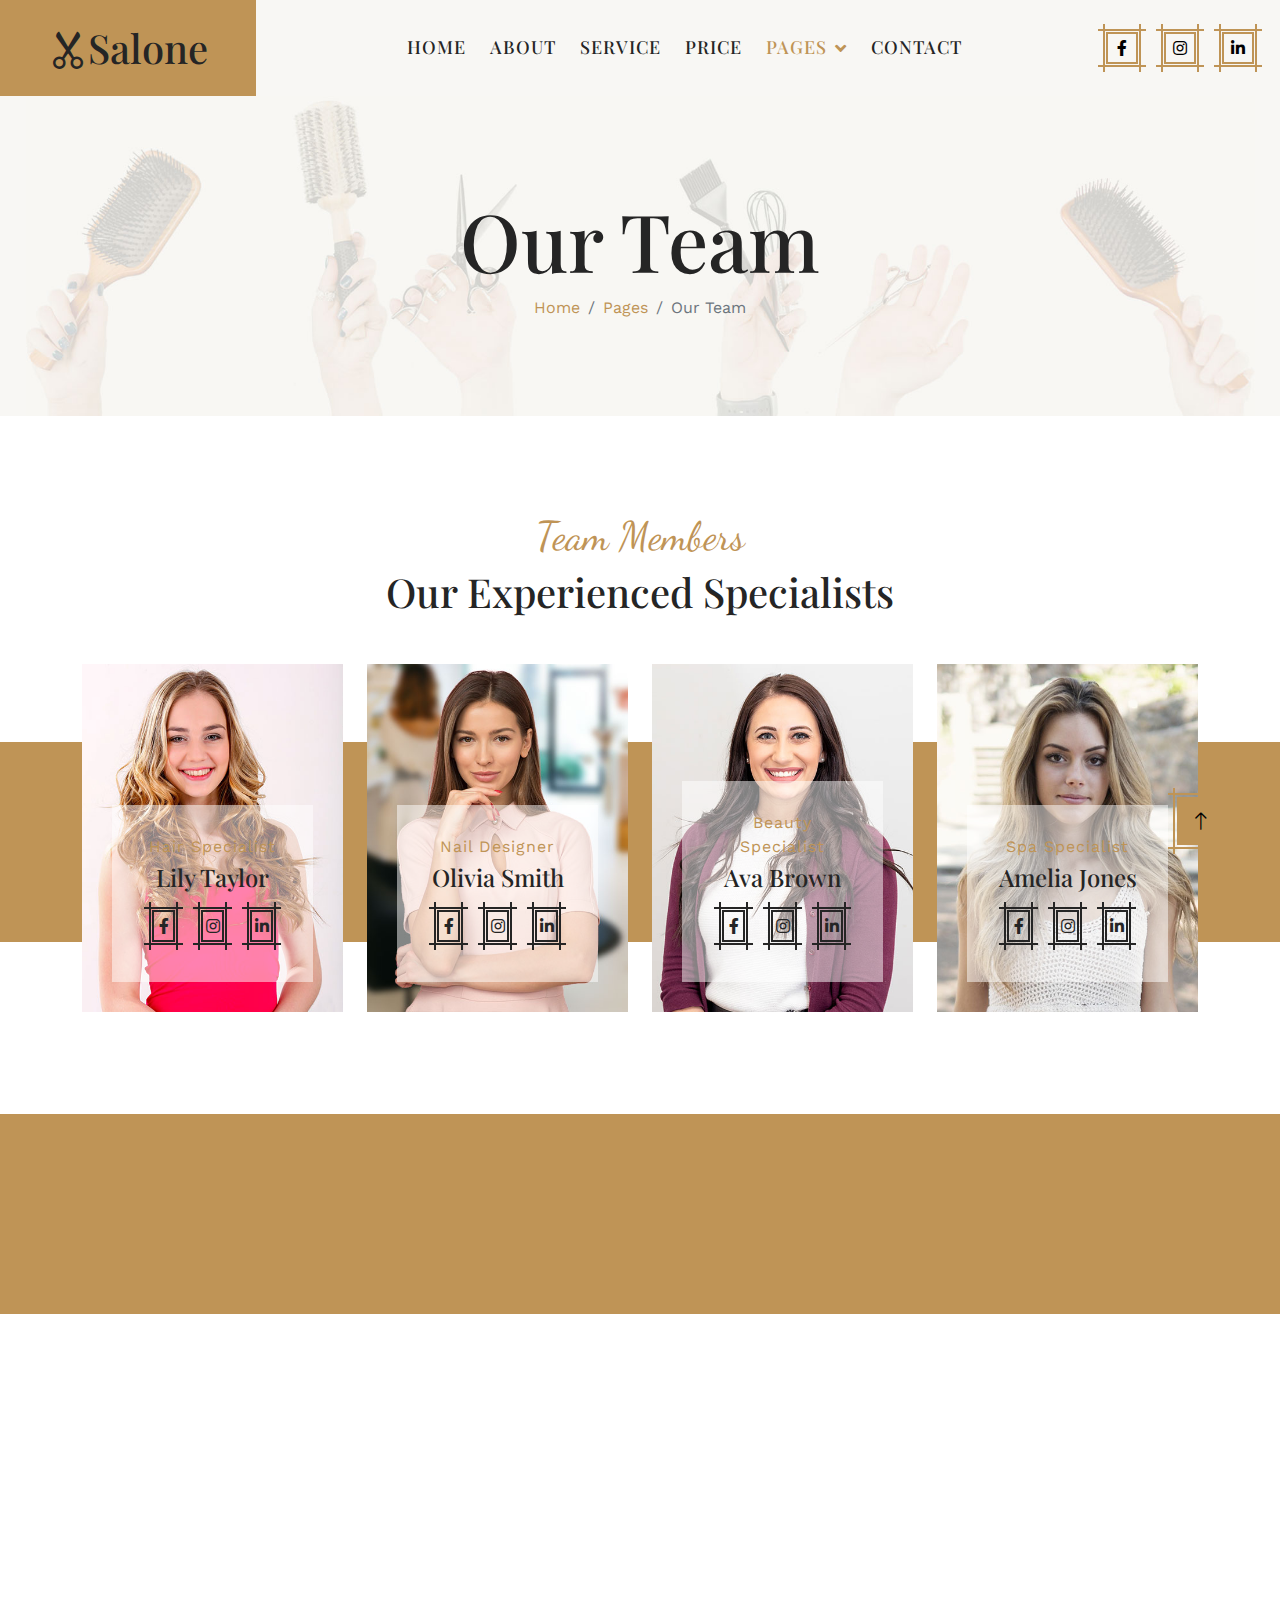
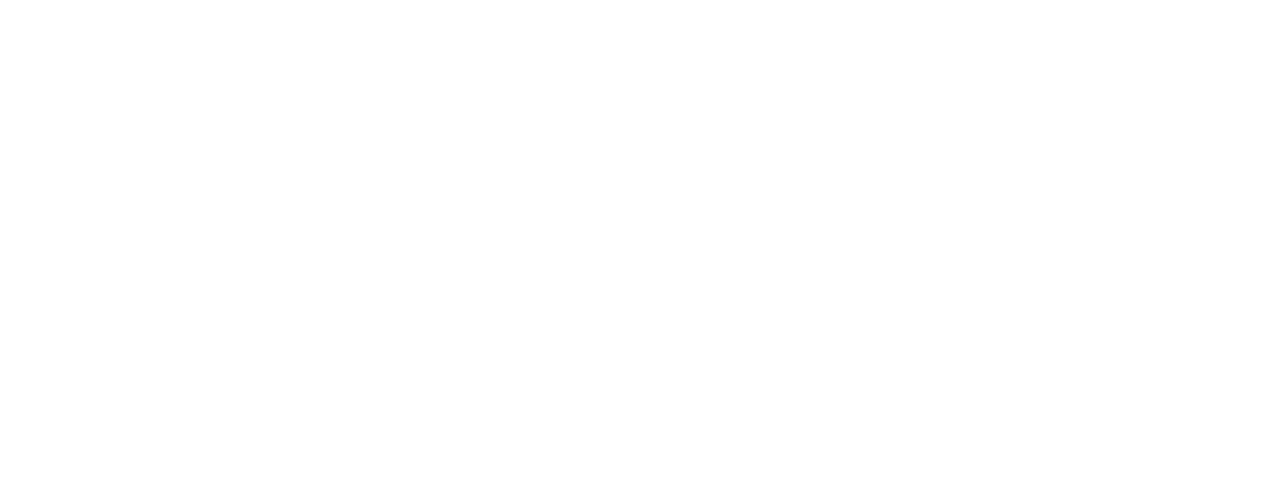
<file: team.html>
<!DOCTYPE html>
<html lang="en">

<head>
    <meta charset="utf-8">
    <title>Salone - Beauty Salon Website Template</title>
    <meta content="width=device-width, initial-scale=1.0" name="viewport">
    <meta content="" name="keywords">
    <meta content="" name="description">

    <!-- Favicon -->
    <link href="img/favicon.ico" rel="icon">

    <!-- Google Web Fonts -->
    <link rel="preconnect" href="https://fonts.googleapis.com">
    <link rel="preconnect" href="https://fonts.gstatic.com" crossorigin>
    <link
        href="https://fonts.googleapis.com/css2?family=Dancing+Script&family=Playfair+Display:wght@500&family=Work+Sans&display=swap"
        rel="stylesheet">

    <!-- Icon Font Stylesheet -->
    <link href="https://cdnjs.cloudflare.com/ajax/libs/font-awesome/5.10.0/css/all.min.css" rel="stylesheet">
    <link href="https://cdn.jsdelivr.net/npm/bootstrap-icons@1.4.1/font/bootstrap-icons.css" rel="stylesheet">

    <!-- Libraries Stylesheet -->
    <link href="lib/animate/animate.min.css" rel="stylesheet">
    <link href="lib/lightbox/css/lightbox.min.css" rel="stylesheet">
    <link href="lib/owlcarousel/assets/owl.carousel.min.css" rel="stylesheet">

    <!-- Customized Bootstrap Stylesheet -->
    <link href="css/bootstrap.min.css" rel="stylesheet">

    <!-- Template Stylesheet -->
    <link href="css/style.css" rel="stylesheet">
</head>

<body>
    <!-- Spinner Start -->
    <div id="spinner"
        class="show bg-white position-fixed translate-middle w-100 vh-100 top-50 start-50 d-flex align-items-center justify-content-center">
        <div class="spinner-grow text-primary" style="width: 3rem; height: 3rem;" role="status">
            <span class="sr-only">Loading...</span>
        </div>
    </div>
    <!-- Spinner End -->


    <!-- Navbar Start -->
    <div class="container-fluid bg-light sticky-top p-0">
        <nav class="navbar navbar-expand-lg navbar-light p-0">
            <a href="index.html" class="navbar-brand bg-primary py-4 px-5 me-0">
                <h1 class="mb-0"><i class="bi bi-scissors"></i>Salone</h1>
            </a>
            <button type="button" class="navbar-toggler me-4" data-bs-toggle="collapse"
                data-bs-target="#navbarCollapse">
                <span class="navbar-toggler-icon"></span>
            </button>
            <div class="collapse navbar-collapse p-3" id="navbarCollapse">
                <div class="navbar-nav mx-auto">
                    <a href="index.html" class="nav-item nav-link">Home</a>
                    <a href="about.html" class="nav-item nav-link">About</a>
                    <a href="service.html" class="nav-item nav-link">Service</a>
                    <a href="price.html" class="nav-item nav-link">Price</a>
                    <div class="nav-item dropdown">
                        <a href="#" class="nav-link dropdown-toggle active" data-bs-toggle="dropdown">Pages</a>
                        <div class="dropdown-menu bg-light mt-2">
                            <a href="gallery.html" class="dropdown-item">Photo Gallery</a>
                            <a href="blog.html" class="dropdown-item">Beauty Blog</a>
                            <a href="team.html" class="dropdown-item active">Our Team</a>
                            <a href="testimonial.html" class="dropdown-item">Testimonial</a>
                            <a href="404.html" class="dropdown-item">404 Page</a>
                        </div>
                    </div>
                    <a href="contact.html" class="nav-item nav-link">Contact</a>
                </div>
                <div class="d-flex">
                    <a class="btn btn-primary btn-sm-square me-3" href=""><i class="fab fa-facebook-f"></i></a>
                    <a class="btn btn-primary btn-sm-square me-3" href=""><i class="fab fa-instagram"></i></a>
                    <a class="btn btn-primary btn-sm-square" href=""><i class="fab fa-linkedin-in"></i></a>
                </div>
            </div>
        </nav>
    </div>
    <!-- Navbar End -->


    <!-- Hero Start -->
    <div class="container-fluid bg-light page-header py-5 mb-5">
        <div class="container text-center py-5">
            <h1 class="display-1 animated slideInLeft">Our Team</h1>
            <nav aria-label="breadcrumb">
                <ol class="breadcrumb justify-content-center animated slideInLeft mb-0">
                    <li class="breadcrumb-item"><a class="text-primary" href="#">Home</a></li>
                    <li class="breadcrumb-item"><a class="text-primary" href="#">Pages</a></li>
                    <li class="breadcrumb-item active" aria-current="page">Our Team</li>
                </ol>
            </nav>
        </div>
    </div>
    <!-- Hero End -->


    <!-- Team Start -->
    <div class="container-fluid overflow-hidden py-5">
        <div class="container">
            <div class="text-center wow fadeIn" data-wow-delay="0.2s">
                <h1 class="font-dancing-script text-primary">Team Members</h1>
                <h1 class="mb-5">Our Experienced Specialists</h1>
            </div>
            <div class="row g-4 team mb-4">
                <div class="col-md-6 col-lg-3 wow fadeIn" data-wow-delay="0.1s">
                    <div class="team-item position-relative overflow-hidden">
                        <img class="img-fluid w-100" src="img/team-1.jpg" alt="">
                        <div class="team-overlay">
                            <p class="text-primary mb-1">Hair Specialist</p>
                            <h4>Lily Taylor</h4>
                            <div class="d-flex justify-content-center">
                                <a class="btn btn-dark btn-sm-square border-2 me-3" href="">
                                    <i class="fab fa-facebook-f"></i>
                                </a>
                                <a class="btn btn-dark btn-sm-square border-2 me-3" href="">
                                    <i class="fab fa-instagram"></i>
                                </a>
                                <a class="btn btn-dark btn-sm-square border-2" href="">
                                    <i class="fab fa-linkedin-in"></i>
                                </a>
                            </div>
                        </div>
                    </div>
                </div>
                <div class="col-md-6 col-lg-3 wow fadeIn" data-wow-delay="0.3s">
                    <div class="team-item position-relative overflow-hidden">
                        <img class="img-fluid w-100" src="img/team-2.jpg" alt="">
                        <div class="team-overlay">
                            <p class="text-primary mb-1">Nail Designer</p>
                            <h4>Olivia Smith</h4>
                            <div class="d-flex justify-content-center">
                                <a class="btn btn-dark btn-sm-square border-2 me-3" href="">
                                    <i class="fab fa-facebook-f"></i>
                                </a>
                                <a class="btn btn-dark btn-sm-square border-2 me-3" href="">
                                    <i class="fab fa-instagram"></i>
                                </a>
                                <a class="btn btn-dark btn-sm-square border-2" href="">
                                    <i class="fab fa-linkedin-in"></i>
                                </a>
                            </div>
                        </div>
                    </div>
                </div>
                <div class="col-md-6 col-lg-3 wow fadeIn" data-wow-delay="0.5s">
                    <div class="team-item position-relative overflow-hidden">
                        <img class="img-fluid w-100" src="img/team-3.jpg" alt="">
                        <div class="team-overlay">
                            <p class="text-primary mb-1">Beauty Specialist</p>
                            <h4>Ava Brown</h4>
                            <div class="d-flex justify-content-center">
                                <a class="btn btn-dark btn-sm-square border-2 me-3" href="">
                                    <i class="fab fa-facebook-f"></i>
                                </a>
                                <a class="btn btn-dark btn-sm-square border-2 me-3" href="">
                                    <i class="fab fa-instagram"></i>
                                </a>
                                <a class="btn btn-dark btn-sm-square border-2" href="">
                                    <i class="fab fa-linkedin-in"></i>
                                </a>
                            </div>
                        </div>
                    </div>
                </div>
                <div class="col-md-6 col-lg-3 wow fadeIn" data-wow-delay="0.7s">
                    <div class="team-item position-relative overflow-hidden">
                        <img class="img-fluid w-100" src="img/team-4.jpg" alt="">
                        <div class="team-overlay">
                            <p class="text-primary mb-1">Spa Specialist</p>
                            <h4>Amelia Jones</h4>
                            <div class="d-flex justify-content-center">
                                <a class="btn btn-dark btn-sm-square border-2 me-3" href="">
                                    <i class="fab fa-facebook-f"></i>
                                </a>
                                <a class="btn btn-dark btn-sm-square border-2 me-3" href="">
                                    <i class="fab fa-instagram"></i>
                                </a>
                                <a class="btn btn-dark btn-sm-square border-2" href="">
                                    <i class="fab fa-linkedin-in"></i>
                                </a>
                            </div>
                        </div>
                    </div>
                </div>
            </div>
            <div class="row g-4 team">
                <div class="col-md-6 col-lg-3 wow fadeIn" data-wow-delay="0.1s">
                    <div class="team-item position-relative overflow-hidden">
                        <img class="img-fluid w-100" src="img/team-2.jpg" alt="">
                        <div class="team-overlay">
                            <p class="text-primary mb-1">Hair Specialist</p>
                            <h4>Lily Taylor</h4>
                            <div class="d-flex justify-content-center">
                                <a class="btn btn-dark btn-sm-square border-2 me-3" href="">
                                    <i class="fab fa-facebook-f"></i>
                                </a>
                                <a class="btn btn-dark btn-sm-square border-2 me-3" href="">
                                    <i class="fab fa-instagram"></i>
                                </a>
                                <a class="btn btn-dark btn-sm-square border-2" href="">
                                    <i class="fab fa-linkedin-in"></i>
                                </a>
                            </div>
                        </div>
                    </div>
                </div>
                <div class="col-md-6 col-lg-3 wow fadeIn" data-wow-delay="0.3s">
                    <div class="team-item position-relative overflow-hidden">
                        <img class="img-fluid w-100" src="img/team-3.jpg" alt="">
                        <div class="team-overlay">
                            <p class="text-primary mb-1">Nail Designer</p>
                            <h4>Olivia Smith</h4>
                            <div class="d-flex justify-content-center">
                                <a class="btn btn-dark btn-sm-square border-2 me-3" href="">
                                    <i class="fab fa-facebook-f"></i>
                                </a>
                                <a class="btn btn-dark btn-sm-square border-2 me-3" href="">
                                    <i class="fab fa-instagram"></i>
                                </a>
                                <a class="btn btn-dark btn-sm-square border-2" href="">
                                    <i class="fab fa-linkedin-in"></i>
                                </a>
                            </div>
                        </div>
                    </div>
                </div>
                <div class="col-md-6 col-lg-3 wow fadeIn" data-wow-delay="0.5s">
                    <div class="team-item position-relative overflow-hidden">
                        <img class="img-fluid w-100" src="img/team-4.jpg" alt="">
                        <div class="team-overlay">
                            <p class="text-primary mb-1">Beauty Specialist</p>
                            <h4>Ava Brown</h4>
                            <div class="d-flex justify-content-center">
                                <a class="btn btn-dark btn-sm-square border-2 me-3" href="">
                                    <i class="fab fa-facebook-f"></i>
                                </a>
                                <a class="btn btn-dark btn-sm-square border-2 me-3" href="">
                                    <i class="fab fa-instagram"></i>
                                </a>
                                <a class="btn btn-dark btn-sm-square border-2" href="">
                                    <i class="fab fa-linkedin-in"></i>
                                </a>
                            </div>
                        </div>
                    </div>
                </div>
                <div class="col-md-6 col-lg-3 wow fadeIn" data-wow-delay="0.7s">
                    <div class="team-item position-relative overflow-hidden">
                        <img class="img-fluid w-100" src="img/team-1.jpg" alt="">
                        <div class="team-overlay">
                            <p class="text-primary mb-1">Spa Specialist</p>
                            <h4>Amelia Jones</h4>
                            <div class="d-flex justify-content-center">
                                <a class="btn btn-dark btn-sm-square border-2 me-3" href="">
                                    <i class="fab fa-facebook-f"></i>
                                </a>
                                <a class="btn btn-dark btn-sm-square border-2 me-3" href="">
                                    <i class="fab fa-instagram"></i>
                                </a>
                                <a class="btn btn-dark btn-sm-square border-2" href="">
                                    <i class="fab fa-linkedin-in"></i>
                                </a>
                            </div>
                        </div>
                    </div>
                </div>
            </div>
        </div>
    </div>
    <!-- Team End -->


    <!-- Footer Start -->
    <div class="container-fluid footer position-relative bg-dark text-white-50 py-5 mt-5 wow fadeIn"
        data-wow-delay="0.2s">
        <div class="container py-5">
            <div class="row g-5">
                <div class="col-lg-6 pe-lg-5">
                    <a href="index.html" class="navbar-brand">
                        <h1 class="display-5 text-primary mb-0"><i class="bi bi-scissors"></i>Salone</h1>
                    </a>
                    <p>Aliquyam sed elitr elitr erat sed diam ipsum eirmod eos lorem nonumy. Tempor sea ipsum diam sed
                        clita dolore eos dolores magna erat dolore sed stet justo et dolor.</p>
                    <p class="mb-2"><i class="fa fa-map-marker-alt me-2"></i>123 Street, New York, USA</p>
                    <p class="mb-2"><i class="fa fa-phone-alt me-2"></i>+012 345 67890</p>
                    <p><i class="fa fa-envelope me-2"></i>info@example.com</p>
                    <div class="d-flex justify-content-start mt-4">
                        <a class="btn btn-sm-square btn-primary me-3" href="#"><i class="fab fa-twitter"></i></a>
                        <a class="btn btn-sm-square btn-primary me-3" href="#"><i class="fab fa-facebook-f"></i></a>
                        <a class="btn btn-sm-square btn-primary me-3" href="#"><i class="fab fa-linkedin-in"></i></a>
                        <a class="btn btn-sm-square btn-primary me-3" href="#"><i class="fab fa-instagram"></i></a>
                    </div>
                </div>
                <div class="col-lg-6 ps-lg-5">
                    <div class="row g-4">
                        <div class="col-sm-6">
                            <h5 class="text-primary mb-4">Quick Links</h5>
                            <a class="btn btn-link" href="">About Us</a>
                            <a class="btn btn-link" href="">Contact Us</a>
                            <a class="btn btn-link" href="">Our Services</a>
                            <a class="btn btn-link" href="">Terms & Condition</a>
                        </div>
                        <div class="col-sm-6">
                            <h5 class="text-primary mb-4">Popular Links</h5>
                            <a class="btn btn-link" href="">About Us</a>
                            <a class="btn btn-link" href="">Contact Us</a>
                            <a class="btn btn-link" href="">Our Services</a>
                            <a class="btn btn-link" href="">Terms & Condition</a>
                        </div>
                        <div class="col-sm-12">
                            <h5 class="text-primary mb-4">Newsletter</h5>
                            <div class="position-relative w-100 mb-2">
                                <input class="form-control bg-secondary border-0 w-100 ps-4 pe-5" type="text"
                                    placeholder="Enter Your Email" style="height: 60px;">
                                <button type="button" class="btn shadow-none position-absolute top-0 end-0 mt-2 me-2"><i
                                        class="fa fa-paper-plane text-primary fs-4"></i></button>
                            </div>
                            <p class="mb-0">Diam sed sed dolor stet amet eirmod</p>
                        </div>
                    </div>
                </div>
            </div>
        </div>
    </div>
    <!-- Footer End -->


    <!-- Copyright Start -->
    <div class="container-fluid bg-dark text-white border-top border-secondary py-4 wow fadeIn" data-wow-delay="0.1s">
        <div class="container">
            <div class="row">
                <div class="col-md-6 text-center text-md-start mb-3 mb-md-0">
                    &copy; <a class="border-bottom" href="#">Your Site Name</a>, All Right Reserved.
                </div>
                <div class="col-md-6 text-center text-md-end">
                    <!--/*** This template is free as long as you keep the below author’s credit link/attribution link/backlink. ***/-->
                    <!--/*** If you'd like to use the template without the below author’s credit link/attribution link/backlink, ***/-->
                    <!--/*** you can purchase the Credit Removal License from "https://htmlcodex.com/credit-removal". ***/-->
                    Designed By <a class="border-bottom" href="https://htmlcodex.com">HTML Codex</a>.
                    Distributed By <a class="border-bottom" href="https://themewagon.com">ThemeWagon</a>
                </div>
            </div>
        </div>
    </div>
    <!-- Copyright End -->


    <!-- Back to Top -->
    <a href="#" class="btn btn-lg btn-primary btn-lg-square back-to-top"><i class="bi bi-arrow-up"></i></a>


    <!-- JavaScript Libraries -->
    <script src="https://ajax.googleapis.com/ajax/libs/jquery/3.6.1/jquery.min.js"></script>
    <script src="https://cdn.jsdelivr.net/npm/bootstrap@5.0.0/dist/js/bootstrap.bundle.min.js"></script>
    <script src="lib/wow/wow.min.js"></script>
    <script src="lib/easing/easing.min.js"></script>
    <script src="lib/waypoints/waypoints.min.js"></script>
    <script src="lib/counterup/counterup.min.js"></script>
    <script src="lib/lightbox/js/lightbox.min.js"></script>
    <script src="lib/owlcarousel/owl.carousel.min.js"></script>

    <!-- Template Javascript -->
    <script src="js/main.js"></script>
</body>

</html>
</file>
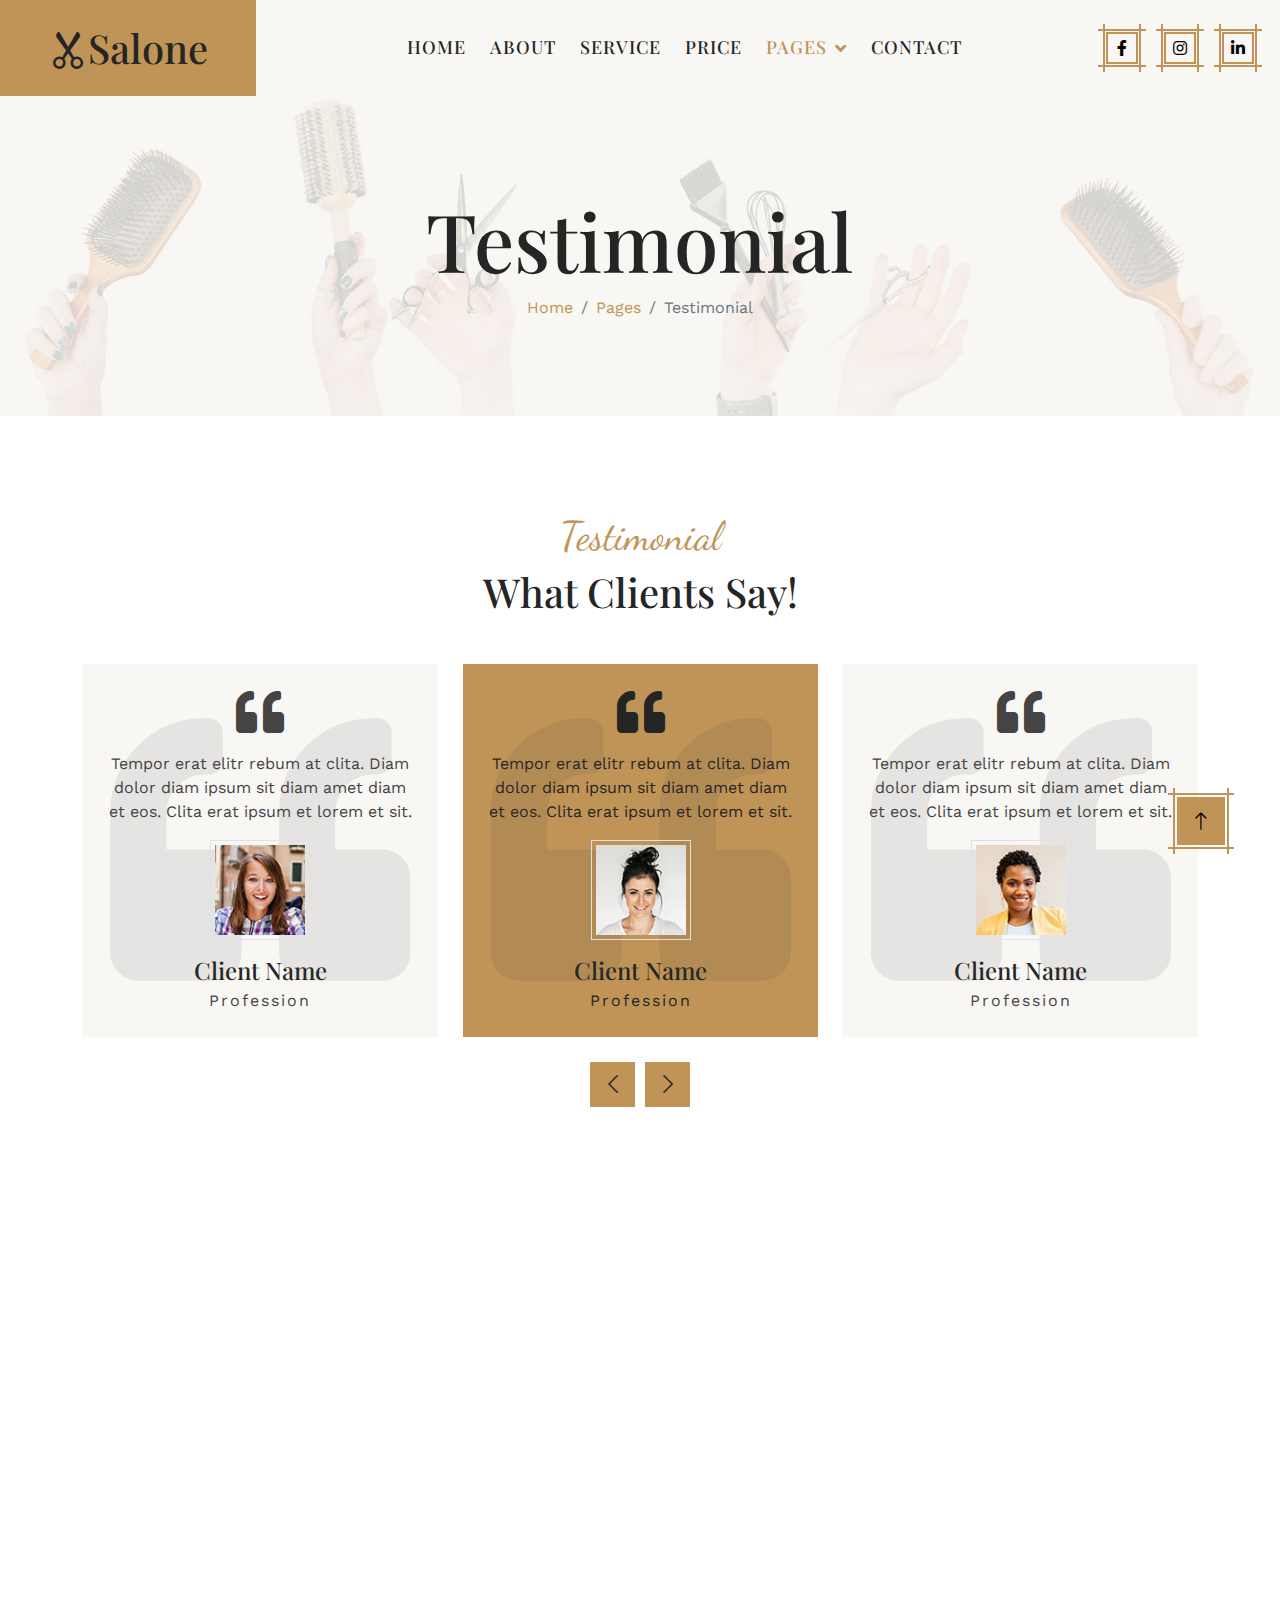
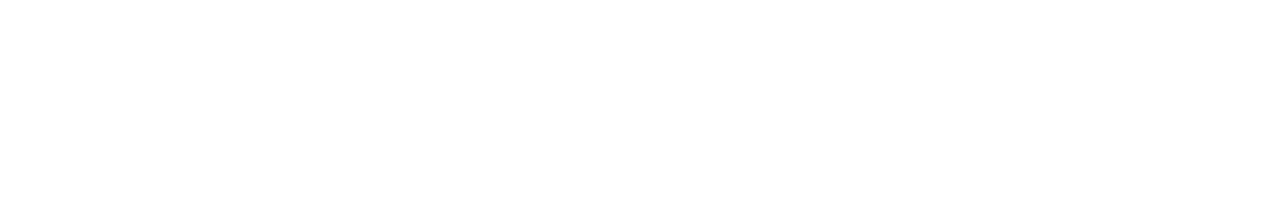
<file: testimonial.html>
<!DOCTYPE html>
<html lang="en">

<head>
    <meta charset="utf-8">
    <title>Salone - Beauty Salon Website Template</title>
    <meta content="width=device-width, initial-scale=1.0" name="viewport">
    <meta content="" name="keywords">
    <meta content="" name="description">

    <!-- Favicon -->
    <link href="img/favicon.ico" rel="icon">

    <!-- Google Web Fonts -->
    <link rel="preconnect" href="https://fonts.googleapis.com">
    <link rel="preconnect" href="https://fonts.gstatic.com" crossorigin>
    <link
        href="https://fonts.googleapis.com/css2?family=Dancing+Script&family=Playfair+Display:wght@500&family=Work+Sans&display=swap"
        rel="stylesheet">

    <!-- Icon Font Stylesheet -->
    <link href="https://cdnjs.cloudflare.com/ajax/libs/font-awesome/5.10.0/css/all.min.css" rel="stylesheet">
    <link href="https://cdn.jsdelivr.net/npm/bootstrap-icons@1.4.1/font/bootstrap-icons.css" rel="stylesheet">

    <!-- Libraries Stylesheet -->
    <link href="lib/animate/animate.min.css" rel="stylesheet">
    <link href="lib/lightbox/css/lightbox.min.css" rel="stylesheet">
    <link href="lib/owlcarousel/assets/owl.carousel.min.css" rel="stylesheet">

    <!-- Customized Bootstrap Stylesheet -->
    <link href="css/bootstrap.min.css" rel="stylesheet">

    <!-- Template Stylesheet -->
    <link href="css/style.css" rel="stylesheet">
</head>

<body>
    <!-- Spinner Start -->
    <div id="spinner"
        class="show bg-white position-fixed translate-middle w-100 vh-100 top-50 start-50 d-flex align-items-center justify-content-center">
        <div class="spinner-grow text-primary" style="width: 3rem; height: 3rem;" role="status">
            <span class="sr-only">Loading...</span>
        </div>
    </div>
    <!-- Spinner End -->


    <!-- Navbar Start -->
    <div class="container-fluid bg-light sticky-top p-0">
        <nav class="navbar navbar-expand-lg navbar-light p-0">
            <a href="index.html" class="navbar-brand bg-primary py-4 px-5 me-0">
                <h1 class="mb-0"><i class="bi bi-scissors"></i>Salone</h1>
            </a>
            <button type="button" class="navbar-toggler me-4" data-bs-toggle="collapse"
                data-bs-target="#navbarCollapse">
                <span class="navbar-toggler-icon"></span>
            </button>
            <div class="collapse navbar-collapse p-3" id="navbarCollapse">
                <div class="navbar-nav mx-auto">
                    <a href="index.html" class="nav-item nav-link">Home</a>
                    <a href="about.html" class="nav-item nav-link">About</a>
                    <a href="service.html" class="nav-item nav-link">Service</a>
                    <a href="price.html" class="nav-item nav-link">Price</a>
                    <div class="nav-item dropdown">
                        <a href="#" class="nav-link dropdown-toggle active" data-bs-toggle="dropdown">Pages</a>
                        <div class="dropdown-menu bg-light mt-2">
                            <a href="gallery.html" class="dropdown-item">Photo Gallery</a>
                            <a href="blog.html" class="dropdown-item">Beauty Blog</a>
                            <a href="team.html" class="dropdown-item">Our Team</a>
                            <a href="testimonial.html" class="dropdown-item active">Testimonial</a>
                            <a href="404.html" class="dropdown-item">404 Page</a>
                        </div>
                    </div>
                    <a href="contact.html" class="nav-item nav-link">Contact</a>
                </div>
                <div class="d-flex">
                    <a class="btn btn-primary btn-sm-square me-3" href=""><i class="fab fa-facebook-f"></i></a>
                    <a class="btn btn-primary btn-sm-square me-3" href=""><i class="fab fa-instagram"></i></a>
                    <a class="btn btn-primary btn-sm-square" href=""><i class="fab fa-linkedin-in"></i></a>
                </div>
            </div>
        </nav>
    </div>
    <!-- Navbar End -->


    <!-- Hero Start -->
    <div class="container-fluid bg-light page-header py-5 mb-5">
        <div class="container text-center py-5">
            <h1 class="display-1 animated slideInLeft">Testimonial</h1>
            <nav aria-label="breadcrumb">
                <ol class="breadcrumb justify-content-center animated slideInLeft mb-0">
                    <li class="breadcrumb-item"><a class="text-primary" href="#">Home</a></li>
                    <li class="breadcrumb-item"><a class="text-primary" href="#">Pages</a></li>
                    <li class="breadcrumb-item active" aria-current="page">Testimonial</li>
                </ol>
            </nav>
        </div>
    </div>
    <!-- Hero End -->


    <!-- Testimonial Start -->
    <div class="container-fluid py-5">
        <div class="container">
            <div class="text-center wow fadeIn" data-wow-delay="0.2s">
                <h1 class="font-dancing-script text-primary">Testimonial</h1>
                <h1 class="mb-5">What Clients Say!</h1>
            </div>
            <div class="owl-carousel testimonial-carousel wow fadeIn" data-wow-delay="0.3s">
                <div class="text-center bg-light p-4">
                    <i class="fa fa-quote-left fa-3x mb-3"></i>
                    <p>Tempor erat elitr rebum at clita. Diam dolor diam ipsum sit diam amet diam et eos. Clita erat
                        ipsum et lorem et sit.</p>
                    <img class="img-fluid mx-auto border p-1 mb-3" src="img/testimonial-1.jpg" alt="">
                    <h4 class="mb-1">Client Name</h4>
                    <span>Profession</span>
                </div>
                <div class="text-center bg-light p-4">
                    <i class="fa fa-quote-left fa-3x mb-3"></i>
                    <p>Tempor erat elitr rebum at clita. Diam dolor diam ipsum sit diam amet diam et eos. Clita erat
                        ipsum et lorem et sit.</p>
                    <img class="img-fluid mx-auto border p-1 mb-3" src="img/testimonial-2.jpg" alt="">
                    <h4 class="mb-1">Client Name</h4>
                    <span>Profession</span>
                </div>
                <div class="text-center bg-light p-4">
                    <i class="fa fa-quote-left fa-3x mb-3"></i>
                    <p>Tempor erat elitr rebum at clita. Diam dolor diam ipsum sit diam amet diam et eos. Clita erat
                        ipsum et lorem et sit.</p>
                    <img class="img-fluid mx-auto border p-1 mb-3" src="img/testimonial-3.jpg" alt="">
                    <h4 class="mb-1">Client Name</h4>
                    <span>Profession</span>
                </div>
                <div class="text-center bg-light p-4">
                    <i class="fa fa-quote-left fa-3x mb-3"></i>
                    <p>Tempor erat elitr rebum at clita. Diam dolor diam ipsum sit diam amet diam et eos. Clita erat
                        ipsum et lorem et sit.</p>
                    <img class="img-fluid mx-auto border p-1 mb-3" src="img/testimonial-4.jpg" alt="">
                    <h4 class="mb-1">Client Name</h4>
                    <span>Profession</span>
                </div>
            </div>
        </div>
    </div>
    <!-- Testimonial End -->


    <!-- Footer Start -->
    <div class="container-fluid footer position-relative bg-dark text-white-50 py-5 mt-5 wow fadeIn"
        data-wow-delay="0.2s">
        <div class="container py-5">
            <div class="row g-5">
                <div class="col-lg-6 pe-lg-5">
                    <a href="index.html" class="navbar-brand">
                        <h1 class="display-5 text-primary mb-0"><i class="bi bi-scissors"></i>Salone</h1>
                    </a>
                    <p>Aliquyam sed elitr elitr erat sed diam ipsum eirmod eos lorem nonumy. Tempor sea ipsum diam sed
                        clita dolore eos dolores magna erat dolore sed stet justo et dolor.</p>
                    <p class="mb-2"><i class="fa fa-map-marker-alt me-2"></i>123 Street, New York, USA</p>
                    <p class="mb-2"><i class="fa fa-phone-alt me-2"></i>+012 345 67890</p>
                    <p><i class="fa fa-envelope me-2"></i>info@example.com</p>
                    <div class="d-flex justify-content-start mt-4">
                        <a class="btn btn-sm-square btn-primary me-3" href="#"><i class="fab fa-twitter"></i></a>
                        <a class="btn btn-sm-square btn-primary me-3" href="#"><i class="fab fa-facebook-f"></i></a>
                        <a class="btn btn-sm-square btn-primary me-3" href="#"><i class="fab fa-linkedin-in"></i></a>
                        <a class="btn btn-sm-square btn-primary me-3" href="#"><i class="fab fa-instagram"></i></a>
                    </div>
                </div>
                <div class="col-lg-6 ps-lg-5">
                    <div class="row g-4">
                        <div class="col-sm-6">
                            <h5 class="text-primary mb-4">Quick Links</h5>
                            <a class="btn btn-link" href="">About Us</a>
                            <a class="btn btn-link" href="">Contact Us</a>
                            <a class="btn btn-link" href="">Our Services</a>
                            <a class="btn btn-link" href="">Terms & Condition</a>
                        </div>
                        <div class="col-sm-6">
                            <h5 class="text-primary mb-4">Popular Links</h5>
                            <a class="btn btn-link" href="">About Us</a>
                            <a class="btn btn-link" href="">Contact Us</a>
                            <a class="btn btn-link" href="">Our Services</a>
                            <a class="btn btn-link" href="">Terms & Condition</a>
                        </div>
                        <div class="col-sm-12">
                            <h5 class="text-primary mb-4">Newsletter</h5>
                            <div class="position-relative w-100 mb-2">
                                <input class="form-control bg-secondary border-0 w-100 ps-4 pe-5" type="text"
                                    placeholder="Enter Your Email" style="height: 60px;">
                                <button type="button" class="btn shadow-none position-absolute top-0 end-0 mt-2 me-2"><i
                                        class="fa fa-paper-plane text-primary fs-4"></i></button>
                            </div>
                            <p class="mb-0">Diam sed sed dolor stet amet eirmod</p>
                        </div>
                    </div>
                </div>
            </div>
        </div>
    </div>
    <!-- Footer End -->


    <!-- Copyright Start -->
    <div class="container-fluid bg-dark text-white border-top border-secondary py-4 wow fadeIn" data-wow-delay="0.1s">
        <div class="container">
            <div class="row">
                <div class="col-md-6 text-center text-md-start mb-3 mb-md-0">
                    &copy; <a class="border-bottom" href="#">Your Site Name</a>, All Right Reserved.
                </div>
                <div class="col-md-6 text-center text-md-end">
                    <!--/*** This template is free as long as you keep the below author’s credit link/attribution link/backlink. ***/-->
                    <!--/*** If you'd like to use the template without the below author’s credit link/attribution link/backlink, ***/-->
                    <!--/*** you can purchase the Credit Removal License from "https://htmlcodex.com/credit-removal". ***/-->
                    Designed By <a class="border-bottom" href="https://htmlcodex.com">HTML Codex</a>.
                    Distributed By <a class="border-bottom" href="https://themewagon.com">ThemeWagon</a>
                </div>
            </div>
        </div>
    </div>
    <!-- Copyright End -->


    <!-- Back to Top -->
    <a href="#" class="btn btn-lg btn-primary btn-lg-square back-to-top"><i class="bi bi-arrow-up"></i></a>


    <!-- JavaScript Libraries -->
    <script src="https://ajax.googleapis.com/ajax/libs/jquery/3.6.1/jquery.min.js"></script>
    <script src="https://cdn.jsdelivr.net/npm/bootstrap@5.0.0/dist/js/bootstrap.bundle.min.js"></script>
    <script src="lib/wow/wow.min.js"></script>
    <script src="lib/easing/easing.min.js"></script>
    <script src="lib/waypoints/waypoints.min.js"></script>
    <script src="lib/counterup/counterup.min.js"></script>
    <script src="lib/lightbox/js/lightbox.min.js"></script>
    <script src="lib/owlcarousel/owl.carousel.min.js"></script>

    <!-- Template Javascript -->
    <script src="js/main.js"></script>
</body>

</html>
</file>
<file: css/style.css>
/********** Template CSS **********/

/*** Spinner ***/
#spinner {
    opacity: 0;
    visibility: hidden;
    transition: opacity .5s ease-out, visibility 0s linear .5s;
    z-index: 99999;
}

#spinner.show {
    transition: opacity .5s ease-out, visibility 0s linear 0s;
    visibility: visible;
    opacity: 1;
}

.back-to-top {
    position: fixed !important;
    display: none;
    right: 45px;
    bottom: 45px;
    z-index: 99;
}

/*** Fonts ***/
.font-work-sans {
  font-family: "Work Sans", sans-serif;
  font-optical-sizing: auto;
  font-weight: 400;
  font-style: normal;
}

.font-playfair-display {
  font-family: "Playfair Display", serif;
  font-optical-sizing: auto;
  font-weight: 400;
  font-style: normal;
}

.font-dancing-script {
    font-family: "Dancing Script", cursive;
    font-optical-sizing: auto;
    font-weight: 400;
    font-style: normal;
}


/*** Button ***/
.btn {
    position: relative;
    transition: .5s;
}

.btn-square {
    width: 38px;
    height: 38px;
}

.btn-sm-square {
    width: 32px;
    height: 32px;
}

.btn-lg-square {
    width: 48px;
    height: 48px;
}

.btn-square,
.btn-sm-square,
.btn-lg-square {
    padding: 0;
    display: flex;
    align-items: center;
    justify-content: center;
    font-weight: normal;
}

.btn-dark,
.btn-primary {
    margin: 10px;
}

.btn-primary::before,
.btn-primary::after {
    position: absolute;
    content: "";
    width: calc(100% + 10px);
    height: calc(100% + 10px);
    top: -5px;
    left: -5px;
}

.btn-primary::before {
    top: -10px;
    height: calc(100% + 20px);
    border-left: 2px solid var(--bs-primary);
    border-right: 2px solid var(--bs-primary);
}

.btn-primary::after {
    left: -10px;
    width: calc(100% + 20px);
    border-top: 2px solid var(--bs-primary);
    border-bottom: 2px solid var(--bs-primary);
}

.btn-dark::before,
.btn-dark::after {
    position: absolute;
    content: "";
    width: calc(100% + 10px);
    height: calc(100% + 10px);
    top: -5px;
    left: -5px;
}

.btn-dark::before {
    top: -10px;
    height: calc(100% + 20px);
    border-left: 2px solid var(--bs-dark);
    border-right: 2px solid var(--bs-dark);
}

.btn-dark::after {
    left: -10px;
    width: calc(100% + 20px);
    border-top: 2px solid var(--bs-dark);
    border-bottom: 2px solid var(--bs-dark);
}


/*** Navbar ***/
.sticky-top {
    top: -150px;
    transition: .5s;
}

.navbar .navbar-nav .nav-link {
    margin: 0 12px;
    padding: 0;
    outline: none;
    font-family: "Playfair Display", serif;
    font-size: 18px;
    font-weight: 500;
    text-transform: uppercase;
    letter-spacing: 1px;
    color: var(--bs-dark);
}

.navbar .navbar-nav .nav-link:hover,
.navbar .navbar-nav .nav-link.active {
    color: var(--bs-primary)
}

.navbar .dropdown-toggle::after {
    border: none;
    content: "\f107";
    font-family: "Font Awesome 5 Free";
    font-weight: 900;
    vertical-align: middle;
    margin-left: 8px;
}

.navbar .dropdown-menu .dropdown-item:hover,
.navbar .dropdown-menu .dropdown-item.active {
    color: var(--bs-white);
    background: var(--bs-primary);
}

@media (max-width: 991.98px) {
    .navbar .navbar-nav .nav-link  {
        margin-left: 0;
        padding: 10px 0;
    }
}

@media (min-width: 992px) {
    .navbar .nav-item .dropdown-menu {
        display: block;
        border: none;
        margin-top: 0;
        top: 150%;
        opacity: 0;
        visibility: hidden;
        transition: .5s;
    }

    .navbar .nav-item:hover .dropdown-menu {
        top: 100%;
        visibility: visible;
        transition: .5s;
        opacity: 1;
    }
}

.navbar .btn-primary {
    border-width: 2px;
    background: var(--bs-light);
}

.navbar .btn-primary:hover {
    background: var(--bs-primary);
}


/*** Hero Header ***/
.hero-header {
    background: url(../img/hero-bg.jpg) top left no-repeat;
    background-size: cover;
}

@media (min-width: 992px) {
    .hero-header .container {
        max-width: 100% !important;
    }

    .hero-header .hero-header-text  {
        padding-left: calc(((100% - 960px) / 2) + .75rem);
    }
}

@media (min-width: 1200px) {
    .hero-header .hero-header-text  {
        padding-left: calc(((100% - 1140px) / 2) + .75rem);
    }
}

@media (min-width: 1400px) {
    .hero-header .hero-header-text  {
        padding-left: calc(((100% - 1320px) / 2) + .75rem);
    }
}

.header-carousel .owl-nav {
    position: absolute;
    right: 0;
    bottom: 0;
    text-align: center;
    display: flex;
    justify-content: center;
}

.header-carousel .owl-nav .owl-prev,
.header-carousel .owl-nav .owl-next{
    position: relative;
    margin-left: 2px;
    width: 60px;
    height: 60px;
    display: flex;
    align-items: center;
    justify-content: center;
    color: var(--bs-dark);
    background: var(--bs-primary);
    font-size: 22px;
    transition: .5s;
}

.header-carousel .owl-nav .owl-prev:hover,
.header-carousel .owl-nav .owl-next:hover {
    color: var(--bs-white);
}

.page-header {
    background: url(../img/page-header.jpg) center center no-repeat;
    background-size: contain;
}


/*** Service ***/
@media (max-width: 768px) {
    .service .service-item {
        border: none !important;
        box-shadow: 0 0 45px rgba(0, 0, 0, .05);
    }
}

@media (min-width: 992px) {
    .service .service-item.border-lg-end {
        border-right: 1px solid #dee2e6;
    }

    .service .service-item.border-lg-end-0 {
        border-right: none !important;
    }

    .service .service-item.border-lg-bottom-0 {
        border-bottom: none !important;
    }
}

.service .service-item .btn-primary {
    border-width: 2px;
    background: var(--bs-white);
}

.service .service-item .btn-primary:hover {
    background: var(--bs-primary);
}

.service .service-item img {
    width: 70px;
    margin-bottom: 20px;
}


/*** Pricing ***/
.price .price-item {
    display: flex;
    align-items: center;
    justify-content: space-between;
    background: rgba(255, 255, 255, .05);
}


/*** Blog ***/
.blog .btn-dark {
    border-width: 2px;
    background: var(--bs-primary);
    color: var(--bs-dark);
}

.blog .btn-dark:hover {
    background: var(--bs-dark);
    color: var(--bs-white);
}


/*** Gallery ***/
.gallery .gallery-item {
    position: relative;
    overflow: hidden;
}

.gallery .gallery-item img {
    transition: .5s;
}

.gallery .gallery-item:hover img {
    transform: scale(1.2);
}

.gallery .gallery-icon {
    position: absolute;
    display: flex;
    align-items: center;
    justify-content: center;
    width: 0;
    height: 0;
    top: 50%;
    left: 50%;
    transform: translate(-50%, -50%);
    background: rgba(0, 0, 0, .7);
    transition: .5s;
    z-index: 1;
}

.gallery .gallery-item:hover .gallery-icon {
    width: 100%;
    height: 100%;
}

.gallery .gallery-icon .btn {
    opacity: 0;
    transition: .5s;
}

.gallery .gallery-item:hover .gallery-icon .btn {
    opacity: 1;
    transition-delay: .5s;
}


/*** Team ***/
.team {
    position: relative;
}

.team::before {
    position: absolute;
    content: "";
    width: 200%;
    height: 200px;
    top: 50%;
    left: -50%;
    transform: translateY(-50%);
    margin-top: 1rem;
    background: var(--bs-primary);
}

.team-item img {
    transition: .5s;
}
  
.team-item:hover img {
    transform: scale(1.2);
}
  
.team-overlay {
    position: absolute;
    padding: 30px;
    right: 30px;
    bottom: 30px;
    left: 30px;
    text-align: center;
    background: rgba(255, 255, 255, .5);
    transition: .5s;
    z-index: 1;
}

.team-item:hover .team-overlay {
    background: rgba(255, 255, 255, .9);
}

.team-overlay p {
    letter-spacing: 1px;
}

.team-overlay .btn-dark {
    border-width: 2px;
    color: var(--bs-dark);
    background: transparent;
}

.team-overlay .btn-dark:hover {
    color: var(--bs-white);
    background: var(--bs-dark);
}


/*** Testimonial ***/
.testimonial-carousel .owl-item {
    position: relative;
}

.testimonial-carousel .owl-item::before {
    position: absolute;
    content: "\f10d";
    font-family: "Font Awesome 5 Free";
    font-weight: 900;
    font-size: 300px;
    top: 50%;
    left: 50%;
    transform: translate(-50%, -50%);
    opacity: .1;
}

.testimonial-carousel .owl-item img {
    position: relative;
    width: 100px;
    height: 100px;
    z-index: 1;
}

.testimonial-carousel .owl-item,
.testimonial-carousel .owl-item * {
    transition: .5s;
}

.testimonial-carousel .owl-item span {
    letter-spacing: 2px;
}

.testimonial-carousel .owl-item.center .bg-light {
    background: var(--bs-primary) !important;
}

.testimonial-carousel .owl-item.center .bg-light * {
    color: var(--bs-dark) !important;
}

.testimonial-carousel .owl-nav {
    margin-top: 25px;
    display: flex;
    justify-content: center;
}

.testimonial-carousel .owl-nav .owl-prev,
.testimonial-carousel .owl-nav .owl-next {
    margin: 0 5px;
    width: 45px;
    height: 45px;
    display: flex;
    align-items: center;
    justify-content: center;
    font-size: 22px;
    color: var(--bs-dark);
    background: var(--bs-primary);
    transition: .5s;
}

.testimonial-carousel .owl-nav .owl-prev:hover,
.testimonial-carousel .owl-nav .owl-next:hover {
    color: var(--bs-white);
    background: var(--bs-dark);
}


/*** Footer ***/
@media (min-width: 992px) {
    .footer::after {
        position: absolute;
        content: "";
        width: 1px;
        height: 100%;
        top: 0;
        left: 50%;
        background: var(--bs-secondary);
    }
}

.footer .btn.btn-link {
    display: block;
    margin-bottom: 5px;
    padding: 0;
    text-align: left;
    color: rgba(255, 255, 255, .5);
    font-weight: normal;
    text-transform: capitalize;
    transition: .3s;
}

.footer .btn.btn-link:hover {
    color: var(--bs-primary);
    letter-spacing: 1px;
    box-shadow: none;
}

.footer .btn.btn-link::before {
    position: relative;
    content: "\f105";
    font-family: "Font Awesome 5 Free";
    font-weight: 900;
    color: rgba(255, 255, 255, .5);
    margin-right: 10px;
}
</file>
